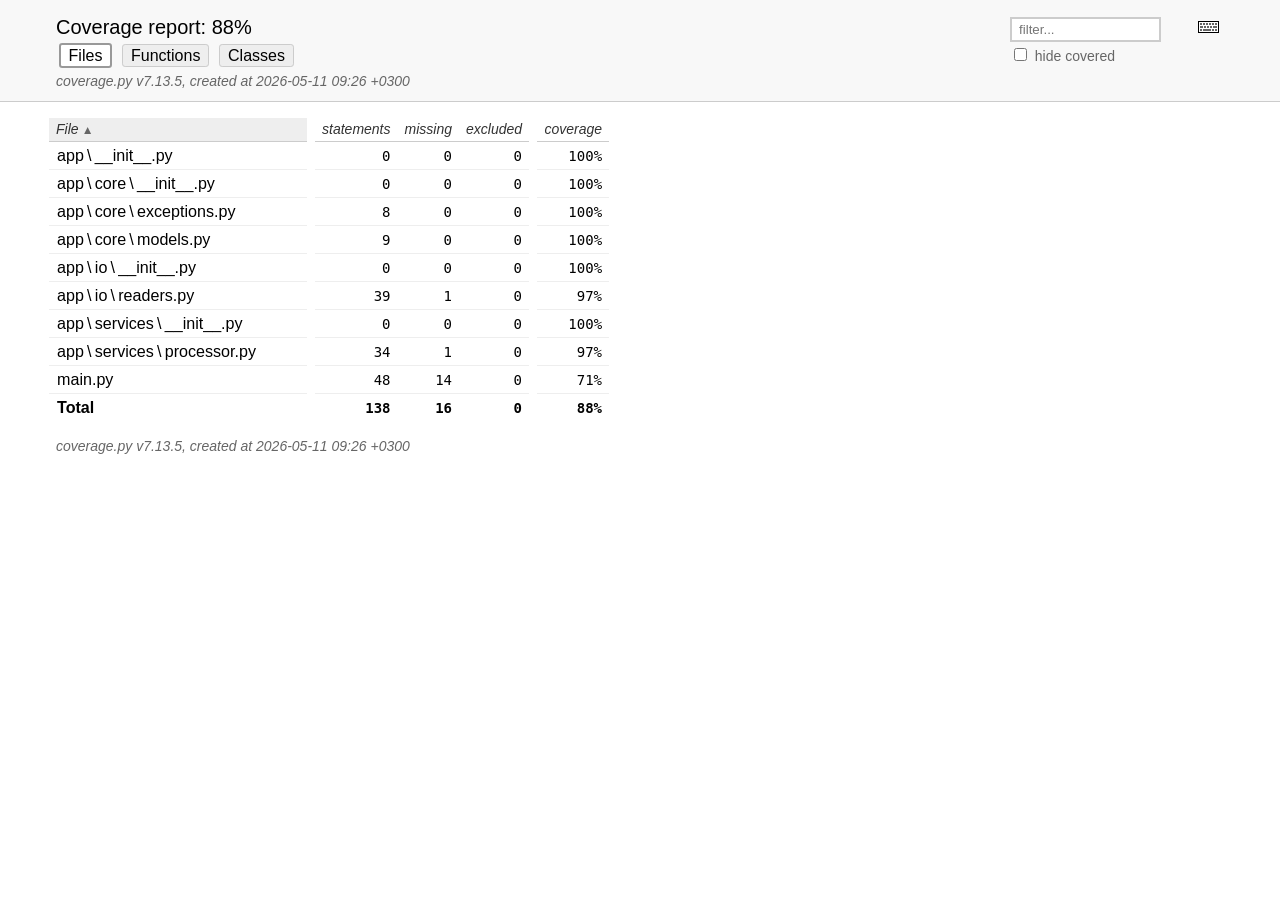
<file: htmlcov/index.html>
<!DOCTYPE html>
<html lang="en">
<head>
    <meta http-equiv="Content-Type" content="text/html; charset=utf-8">
    <title>Coverage report</title>
    <link rel="icon" sizes="32x32" href="favicon_32_cb_c827f16f.png">
    <link rel="stylesheet" href="style_cb_5c747636.css" type="text/css">
    <script src="coverage_html_cb_188fc9a4.js" defer></script>
</head>
<body class="indexfile">
<header>
    <div class="content">
        <h1>Coverage report:
            <span class="pc_cov">88%</span>
        </h1>
        <aside id="help_panel_wrapper">
            <input id="help_panel_state" type="checkbox">
            <label for="help_panel_state">
                <img id="keyboard_icon" src="keybd_closed_cb_900cfef5.png" alt="Show/hide keyboard shortcuts">
            </label>
            <div id="help_panel">
                <p class="legend">Shortcuts on this page</p>
                <div class="keyhelp">
                    <p>
                        <kbd>f</kbd>
                        <kbd>s</kbd>
                        <kbd>m</kbd>
                        <kbd>x</kbd>
                        <kbd>c</kbd>
                        &nbsp; change column sorting
                    </p>
                    <p>
                        <kbd>[</kbd>
                        <kbd>]</kbd>
                        &nbsp; prev/next file
                    </p>
                    <p>
                        <kbd>?</kbd> &nbsp; show/hide this help
                    </p>
                </div>
            </div>
        </aside>
        <form id="filter_container">
            <input id="filter" type="text" value="" placeholder="filter...">
            <div>
                <input id="hide100" type="checkbox" >
                <label for="hide100">hide covered</label>
            </div>
        </form>
        <h2>
                <a class="button current">Files</a>
                <a class="button" href="function_index.html">Functions</a>
                <a class="button" href="class_index.html">Classes</a>
        </h2>
        <p class="text">
            <a class="nav" href="https://coverage.readthedocs.io/en/7.13.5">coverage.py v7.13.5</a>,
            created at 2026-05-11 09:26 +0300
        </p>
    </div>
</header>
<main id="index">
    <table class="index" data-sortable>
        <thead>
            <tr class="tablehead" title="Click to sort">
                <th id="file" class="name" aria-sort="none" data-shortcut="f">File<span class="arrows"></span></th>
                <th class="spacer">&nbsp;</th>
                <th id="statements" aria-sort="none" data-default-sort-order="descending" data-shortcut="s">statements<span class="arrows"></span></th>
                <th id="missing" aria-sort="none" data-default-sort-order="descending" data-shortcut="m">missing<span class="arrows"></span></th>
                <th id="excluded" aria-sort="none" data-default-sort-order="descending" data-shortcut="x">excluded<span class="arrows"></span></th>
                <th class="spacer">&nbsp;</th>
                <th id="coverage" aria-sort="none" data-shortcut="c">coverage<span class="arrows"></span></th>
            </tr>
        </thead>
        <tbody>
            <tr class="region">
                <td class="name"><a href="z_5f5a17c013354698___init___py.html">app&#8201;\&#8201;__init__.py</a></td>
                <td class="spacer">&nbsp;</td>
                <td>0</td>
                <td>0</td>
                <td>0</td>
                <td class="spacer">&nbsp;</td>
                <td data-ratio="0 0">100%</td>
            </tr>
            <tr class="region">
                <td class="name"><a href="z_adebc8a9b0574ea2___init___py.html">app&#8201;\&#8201;core&#8201;\&#8201;__init__.py</a></td>
                <td class="spacer">&nbsp;</td>
                <td>0</td>
                <td>0</td>
                <td>0</td>
                <td class="spacer">&nbsp;</td>
                <td data-ratio="0 0">100%</td>
            </tr>
            <tr class="region">
                <td class="name"><a href="z_adebc8a9b0574ea2_exceptions_py.html">app&#8201;\&#8201;core&#8201;\&#8201;exceptions.py</a></td>
                <td class="spacer">&nbsp;</td>
                <td>8</td>
                <td>0</td>
                <td>0</td>
                <td class="spacer">&nbsp;</td>
                <td data-ratio="8 8">100%</td>
            </tr>
            <tr class="region">
                <td class="name"><a href="z_adebc8a9b0574ea2_models_py.html">app&#8201;\&#8201;core&#8201;\&#8201;models.py</a></td>
                <td class="spacer">&nbsp;</td>
                <td>9</td>
                <td>0</td>
                <td>0</td>
                <td class="spacer">&nbsp;</td>
                <td data-ratio="9 9">100%</td>
            </tr>
            <tr class="region">
                <td class="name"><a href="z_33b29d6e34a56991___init___py.html">app&#8201;\&#8201;io&#8201;\&#8201;__init__.py</a></td>
                <td class="spacer">&nbsp;</td>
                <td>0</td>
                <td>0</td>
                <td>0</td>
                <td class="spacer">&nbsp;</td>
                <td data-ratio="0 0">100%</td>
            </tr>
            <tr class="region">
                <td class="name"><a href="z_33b29d6e34a56991_readers_py.html">app&#8201;\&#8201;io&#8201;\&#8201;readers.py</a></td>
                <td class="spacer">&nbsp;</td>
                <td>39</td>
                <td>1</td>
                <td>0</td>
                <td class="spacer">&nbsp;</td>
                <td data-ratio="38 39">97%</td>
            </tr>
            <tr class="region">
                <td class="name"><a href="z_4c37ce8615b5aa70___init___py.html">app&#8201;\&#8201;services&#8201;\&#8201;__init__.py</a></td>
                <td class="spacer">&nbsp;</td>
                <td>0</td>
                <td>0</td>
                <td>0</td>
                <td class="spacer">&nbsp;</td>
                <td data-ratio="0 0">100%</td>
            </tr>
            <tr class="region">
                <td class="name"><a href="z_4c37ce8615b5aa70_processor_py.html">app&#8201;\&#8201;services&#8201;\&#8201;processor.py</a></td>
                <td class="spacer">&nbsp;</td>
                <td>34</td>
                <td>1</td>
                <td>0</td>
                <td class="spacer">&nbsp;</td>
                <td data-ratio="33 34">97%</td>
            </tr>
            <tr class="region">
                <td class="name"><a href="main_py.html">main.py</a></td>
                <td class="spacer">&nbsp;</td>
                <td>48</td>
                <td>14</td>
                <td>0</td>
                <td class="spacer">&nbsp;</td>
                <td data-ratio="34 48">71%</td>
            </tr>
        </tbody>
        <tfoot>
            <tr class="total">
                <td class="name">Total</td>
                <td class="spacer">&nbsp;</td>
                <td>138</td>
                <td>16</td>
                <td>0</td>
                <td class="spacer">&nbsp;</td>
                <td data-ratio="122 138">88%</td>
            </tr>
        </tfoot>
    </table>
    <p id="no_rows">
        No items found using the specified filter.
    </p>
</main>
<footer>
    <div class="content">
        <p>
            <a class="nav" href="https://coverage.readthedocs.io/en/7.13.5">coverage.py v7.13.5</a>,
            created at 2026-05-11 09:26 +0300
        </p>
    </div>
    <aside class="hidden">
        <a id="prevFileLink" class="nav" href="main_py.html"></a>
        <a id="nextFileLink" class="nav" href="z_5f5a17c013354698___init___py.html"></a>
        <button type="button" class="button_prev_file" data-shortcut="["></button>
        <button type="button" class="button_next_file" data-shortcut="]"></button>
        <button type="button" class="button_show_hide_help" data-shortcut="?"></button>
    </aside>
</footer>
</body>
</html>
</file>
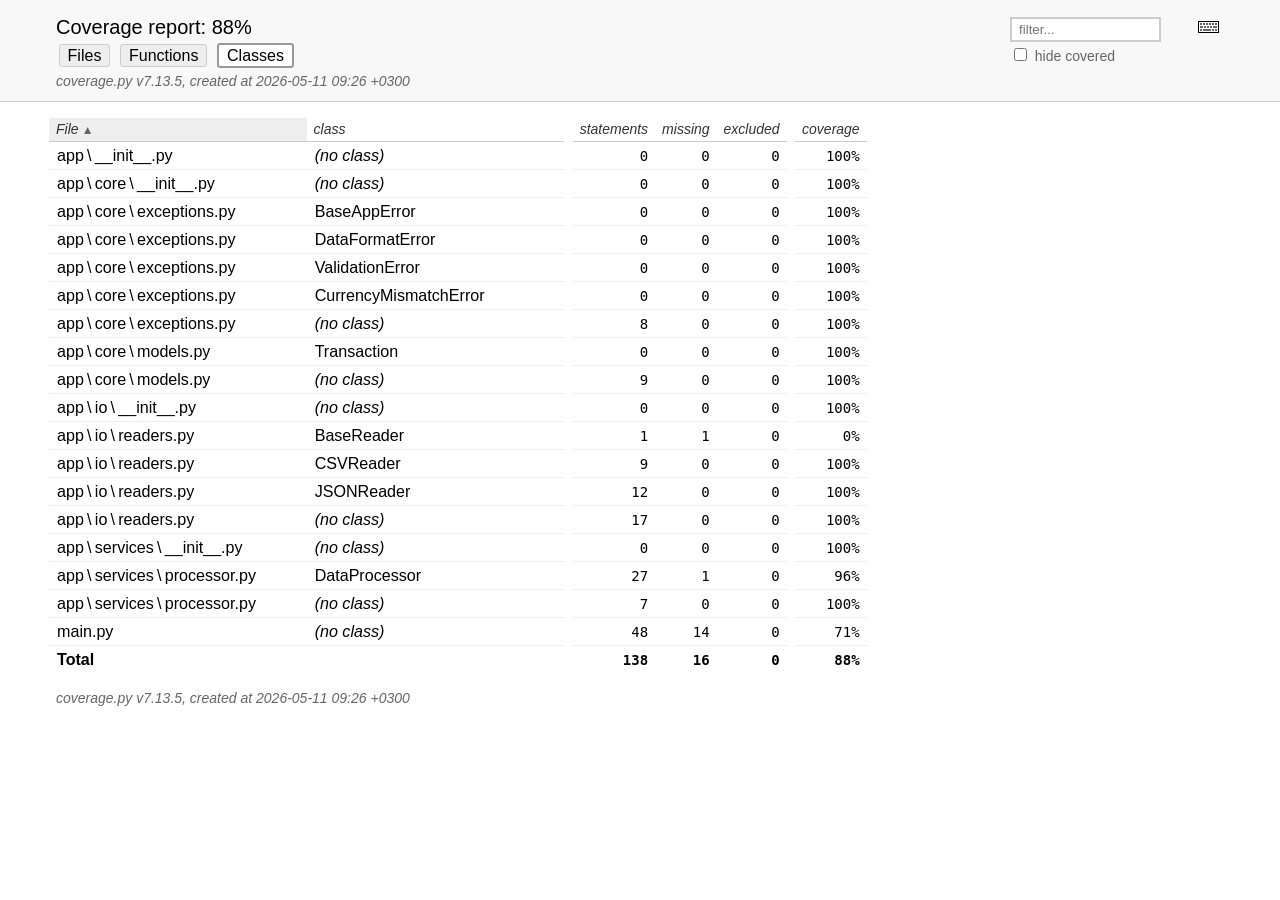
<file: htmlcov/class_index.html>
<!DOCTYPE html>
<html lang="en">
<head>
    <meta http-equiv="Content-Type" content="text/html; charset=utf-8">
    <title>Coverage report</title>
    <link rel="icon" sizes="32x32" href="favicon_32_cb_c827f16f.png">
    <link rel="stylesheet" href="style_cb_5c747636.css" type="text/css">
    <script src="coverage_html_cb_188fc9a4.js" defer></script>
</head>
<body class="indexfile">
<header>
    <div class="content">
        <h1>Coverage report:
            <span class="pc_cov">88%</span>
        </h1>
        <aside id="help_panel_wrapper">
            <input id="help_panel_state" type="checkbox">
            <label for="help_panel_state">
                <img id="keyboard_icon" src="keybd_closed_cb_900cfef5.png" alt="Show/hide keyboard shortcuts">
            </label>
            <div id="help_panel">
                <p class="legend">Shortcuts on this page</p>
                <div class="keyhelp">
                    <p>
                        <kbd>f</kbd>
                        <kbd>n</kbd>
                        <kbd>s</kbd>
                        <kbd>m</kbd>
                        <kbd>x</kbd>
                        <kbd>c</kbd>
                        &nbsp; change column sorting
                    </p>
                    <p>
                        <kbd>[</kbd>
                        <kbd>]</kbd>
                        &nbsp; prev/next file
                    </p>
                    <p>
                        <kbd>?</kbd> &nbsp; show/hide this help
                    </p>
                </div>
            </div>
        </aside>
        <form id="filter_container">
            <input id="filter" type="text" value="" placeholder="filter...">
            <div>
                <input id="hide100" type="checkbox" >
                <label for="hide100">hide covered</label>
            </div>
        </form>
        <h2>
                <a class="button" href="index.html">Files</a>
                <a class="button" href="function_index.html">Functions</a>
                <a class="button current">Classes</a>
        </h2>
        <p class="text">
            <a class="nav" href="https://coverage.readthedocs.io/en/7.13.5">coverage.py v7.13.5</a>,
            created at 2026-05-11 09:26 +0300
        </p>
    </div>
</header>
<main id="index">
    <table class="index" data-sortable>
        <thead>
            <tr class="tablehead" title="Click to sort">
                <th id="file" class="name" aria-sort="none" data-shortcut="f">File<span class="arrows"></span></th>
                <th id="region" class="name" aria-sort="none" data-default-sort-order="ascending" data-shortcut="n">class<span class="arrows"></span></th>
                <th class="spacer">&nbsp;</th>
                <th id="statements" aria-sort="none" data-default-sort-order="descending" data-shortcut="s">statements<span class="arrows"></span></th>
                <th id="missing" aria-sort="none" data-default-sort-order="descending" data-shortcut="m">missing<span class="arrows"></span></th>
                <th id="excluded" aria-sort="none" data-default-sort-order="descending" data-shortcut="x">excluded<span class="arrows"></span></th>
                <th class="spacer">&nbsp;</th>
                <th id="coverage" aria-sort="none" data-shortcut="c">coverage<span class="arrows"></span></th>
            </tr>
        </thead>
        <tbody>
            <tr class="region">
                <td class="name"><a href="z_5f5a17c013354698___init___py.html">app&#8201;\&#8201;__init__.py</a></td>
                <td class="name"><a href="z_5f5a17c013354698___init___py.html"><data value=''><span class='no-noun'>(no class)</span></data></a></td>
                <td class="spacer">&nbsp;</td>
                <td>0</td>
                <td>0</td>
                <td>0</td>
                <td class="spacer">&nbsp;</td>
                <td data-ratio="0 0">100%</td>
            </tr>
            <tr class="region">
                <td class="name"><a href="z_adebc8a9b0574ea2___init___py.html">app&#8201;\&#8201;core&#8201;\&#8201;__init__.py</a></td>
                <td class="name"><a href="z_adebc8a9b0574ea2___init___py.html"><data value=''><span class='no-noun'>(no class)</span></data></a></td>
                <td class="spacer">&nbsp;</td>
                <td>0</td>
                <td>0</td>
                <td>0</td>
                <td class="spacer">&nbsp;</td>
                <td data-ratio="0 0">100%</td>
            </tr>
            <tr class="region">
                <td class="name"><a href="z_adebc8a9b0574ea2_exceptions_py.html#t1">app&#8201;\&#8201;core&#8201;\&#8201;exceptions.py</a></td>
                <td class="name"><a href="z_adebc8a9b0574ea2_exceptions_py.html#t1"><data value='BaseAppError'>BaseAppError</data></a></td>
                <td class="spacer">&nbsp;</td>
                <td>0</td>
                <td>0</td>
                <td>0</td>
                <td class="spacer">&nbsp;</td>
                <td data-ratio="0 0">100%</td>
            </tr>
            <tr class="region">
                <td class="name"><a href="z_adebc8a9b0574ea2_exceptions_py.html#t6">app&#8201;\&#8201;core&#8201;\&#8201;exceptions.py</a></td>
                <td class="name"><a href="z_adebc8a9b0574ea2_exceptions_py.html#t6"><data value='DataFormatError'>DataFormatError</data></a></td>
                <td class="spacer">&nbsp;</td>
                <td>0</td>
                <td>0</td>
                <td>0</td>
                <td class="spacer">&nbsp;</td>
                <td data-ratio="0 0">100%</td>
            </tr>
            <tr class="region">
                <td class="name"><a href="z_adebc8a9b0574ea2_exceptions_py.html#t11">app&#8201;\&#8201;core&#8201;\&#8201;exceptions.py</a></td>
                <td class="name"><a href="z_adebc8a9b0574ea2_exceptions_py.html#t11"><data value='ValidationError'>ValidationError</data></a></td>
                <td class="spacer">&nbsp;</td>
                <td>0</td>
                <td>0</td>
                <td>0</td>
                <td class="spacer">&nbsp;</td>
                <td data-ratio="0 0">100%</td>
            </tr>
            <tr class="region">
                <td class="name"><a href="z_adebc8a9b0574ea2_exceptions_py.html#t16">app&#8201;\&#8201;core&#8201;\&#8201;exceptions.py</a></td>
                <td class="name"><a href="z_adebc8a9b0574ea2_exceptions_py.html#t16"><data value='CurrencyMismatchError'>CurrencyMismatchError</data></a></td>
                <td class="spacer">&nbsp;</td>
                <td>0</td>
                <td>0</td>
                <td>0</td>
                <td class="spacer">&nbsp;</td>
                <td data-ratio="0 0">100%</td>
            </tr>
            <tr class="region">
                <td class="name"><a href="z_adebc8a9b0574ea2_exceptions_py.html">app&#8201;\&#8201;core&#8201;\&#8201;exceptions.py</a></td>
                <td class="name"><a href="z_adebc8a9b0574ea2_exceptions_py.html"><data value=''><span class='no-noun'>(no class)</span></data></a></td>
                <td class="spacer">&nbsp;</td>
                <td>8</td>
                <td>0</td>
                <td>0</td>
                <td class="spacer">&nbsp;</td>
                <td data-ratio="8 8">100%</td>
            </tr>
            <tr class="region">
                <td class="name"><a href="z_adebc8a9b0574ea2_models_py.html#t6">app&#8201;\&#8201;core&#8201;\&#8201;models.py</a></td>
                <td class="name"><a href="z_adebc8a9b0574ea2_models_py.html#t6"><data value='Transaction'>Transaction</data></a></td>
                <td class="spacer">&nbsp;</td>
                <td>0</td>
                <td>0</td>
                <td>0</td>
                <td class="spacer">&nbsp;</td>
                <td data-ratio="0 0">100%</td>
            </tr>
            <tr class="region">
                <td class="name"><a href="z_adebc8a9b0574ea2_models_py.html">app&#8201;\&#8201;core&#8201;\&#8201;models.py</a></td>
                <td class="name"><a href="z_adebc8a9b0574ea2_models_py.html"><data value=''><span class='no-noun'>(no class)</span></data></a></td>
                <td class="spacer">&nbsp;</td>
                <td>9</td>
                <td>0</td>
                <td>0</td>
                <td class="spacer">&nbsp;</td>
                <td data-ratio="9 9">100%</td>
            </tr>
            <tr class="region">
                <td class="name"><a href="z_33b29d6e34a56991___init___py.html">app&#8201;\&#8201;io&#8201;\&#8201;__init__.py</a></td>
                <td class="name"><a href="z_33b29d6e34a56991___init___py.html"><data value=''><span class='no-noun'>(no class)</span></data></a></td>
                <td class="spacer">&nbsp;</td>
                <td>0</td>
                <td>0</td>
                <td>0</td>
                <td class="spacer">&nbsp;</td>
                <td data-ratio="0 0">100%</td>
            </tr>
            <tr class="region">
                <td class="name"><a href="z_33b29d6e34a56991_readers_py.html#t8">app&#8201;\&#8201;io&#8201;\&#8201;readers.py</a></td>
                <td class="name"><a href="z_33b29d6e34a56991_readers_py.html#t8"><data value='BaseReader'>BaseReader</data></a></td>
                <td class="spacer">&nbsp;</td>
                <td>1</td>
                <td>1</td>
                <td>0</td>
                <td class="spacer">&nbsp;</td>
                <td data-ratio="0 1">0%</td>
            </tr>
            <tr class="region">
                <td class="name"><a href="z_33b29d6e34a56991_readers_py.html#t13">app&#8201;\&#8201;io&#8201;\&#8201;readers.py</a></td>
                <td class="name"><a href="z_33b29d6e34a56991_readers_py.html#t13"><data value='CSVReader'>CSVReader</data></a></td>
                <td class="spacer">&nbsp;</td>
                <td>9</td>
                <td>0</td>
                <td>0</td>
                <td class="spacer">&nbsp;</td>
                <td data-ratio="9 9">100%</td>
            </tr>
            <tr class="region">
                <td class="name"><a href="z_33b29d6e34a56991_readers_py.html#t26">app&#8201;\&#8201;io&#8201;\&#8201;readers.py</a></td>
                <td class="name"><a href="z_33b29d6e34a56991_readers_py.html#t26"><data value='JSONReader'>JSONReader</data></a></td>
                <td class="spacer">&nbsp;</td>
                <td>12</td>
                <td>0</td>
                <td>0</td>
                <td class="spacer">&nbsp;</td>
                <td data-ratio="12 12">100%</td>
            </tr>
            <tr class="region">
                <td class="name"><a href="z_33b29d6e34a56991_readers_py.html">app&#8201;\&#8201;io&#8201;\&#8201;readers.py</a></td>
                <td class="name"><a href="z_33b29d6e34a56991_readers_py.html"><data value=''><span class='no-noun'>(no class)</span></data></a></td>
                <td class="spacer">&nbsp;</td>
                <td>17</td>
                <td>0</td>
                <td>0</td>
                <td class="spacer">&nbsp;</td>
                <td data-ratio="17 17">100%</td>
            </tr>
            <tr class="region">
                <td class="name"><a href="z_4c37ce8615b5aa70___init___py.html">app&#8201;\&#8201;services&#8201;\&#8201;__init__.py</a></td>
                <td class="name"><a href="z_4c37ce8615b5aa70___init___py.html"><data value=''><span class='no-noun'>(no class)</span></data></a></td>
                <td class="spacer">&nbsp;</td>
                <td>0</td>
                <td>0</td>
                <td>0</td>
                <td class="spacer">&nbsp;</td>
                <td data-ratio="0 0">100%</td>
            </tr>
            <tr class="region">
                <td class="name"><a href="z_4c37ce8615b5aa70_processor_py.html#t7">app&#8201;\&#8201;services&#8201;\&#8201;processor.py</a></td>
                <td class="name"><a href="z_4c37ce8615b5aa70_processor_py.html#t7"><data value='DataProcessor'>DataProcessor</data></a></td>
                <td class="spacer">&nbsp;</td>
                <td>27</td>
                <td>1</td>
                <td>0</td>
                <td class="spacer">&nbsp;</td>
                <td data-ratio="26 27">96%</td>
            </tr>
            <tr class="region">
                <td class="name"><a href="z_4c37ce8615b5aa70_processor_py.html">app&#8201;\&#8201;services&#8201;\&#8201;processor.py</a></td>
                <td class="name"><a href="z_4c37ce8615b5aa70_processor_py.html"><data value=''><span class='no-noun'>(no class)</span></data></a></td>
                <td class="spacer">&nbsp;</td>
                <td>7</td>
                <td>0</td>
                <td>0</td>
                <td class="spacer">&nbsp;</td>
                <td data-ratio="7 7">100%</td>
            </tr>
            <tr class="region">
                <td class="name"><a href="main_py.html">main.py</a></td>
                <td class="name"><a href="main_py.html"><data value=''><span class='no-noun'>(no class)</span></data></a></td>
                <td class="spacer">&nbsp;</td>
                <td>48</td>
                <td>14</td>
                <td>0</td>
                <td class="spacer">&nbsp;</td>
                <td data-ratio="34 48">71%</td>
            </tr>
        </tbody>
        <tfoot>
            <tr class="total">
                <td class="name">Total</td>
                <td class="name">&nbsp;</td>
                <td class="spacer">&nbsp;</td>
                <td>138</td>
                <td>16</td>
                <td>0</td>
                <td class="spacer">&nbsp;</td>
                <td data-ratio="122 138">88%</td>
            </tr>
        </tfoot>
    </table>
    <p id="no_rows">
        No items found using the specified filter.
    </p>
</main>
<footer>
    <div class="content">
        <p>
            <a class="nav" href="https://coverage.readthedocs.io/en/7.13.5">coverage.py v7.13.5</a>,
            created at 2026-05-11 09:26 +0300
        </p>
    </div>
    <aside class="hidden">
        <a id="prevFileLink" class="nav" href=""></a>
        <a id="nextFileLink" class="nav" href=""></a>
        <button type="button" class="button_prev_file" data-shortcut="["></button>
        <button type="button" class="button_next_file" data-shortcut="]"></button>
        <button type="button" class="button_show_hide_help" data-shortcut="?"></button>
    </aside>
</footer>
</body>
</html>
</file>
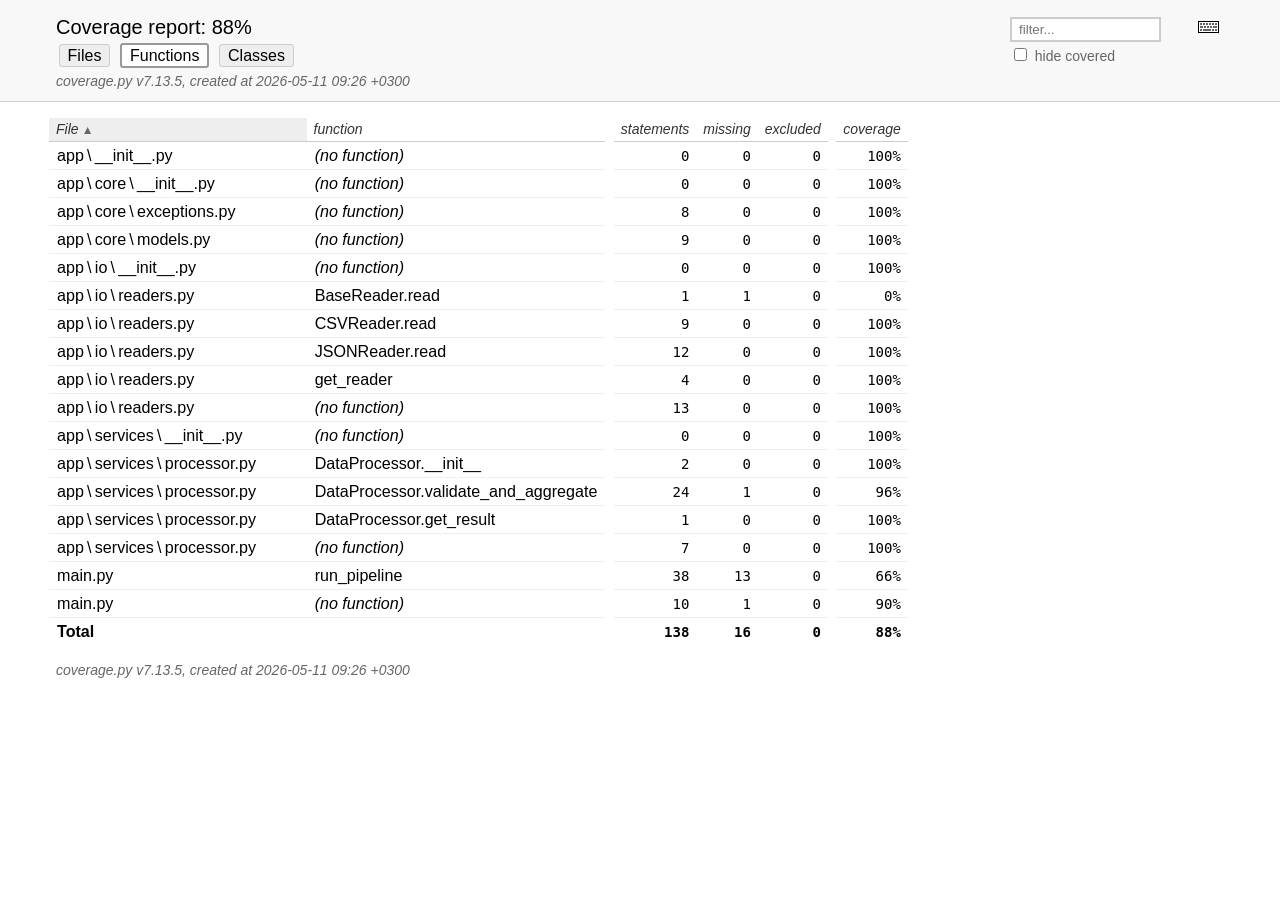
<file: htmlcov/function_index.html>
<!DOCTYPE html>
<html lang="en">
<head>
    <meta http-equiv="Content-Type" content="text/html; charset=utf-8">
    <title>Coverage report</title>
    <link rel="icon" sizes="32x32" href="favicon_32_cb_c827f16f.png">
    <link rel="stylesheet" href="style_cb_5c747636.css" type="text/css">
    <script src="coverage_html_cb_188fc9a4.js" defer></script>
</head>
<body class="indexfile">
<header>
    <div class="content">
        <h1>Coverage report:
            <span class="pc_cov">88%</span>
        </h1>
        <aside id="help_panel_wrapper">
            <input id="help_panel_state" type="checkbox">
            <label for="help_panel_state">
                <img id="keyboard_icon" src="keybd_closed_cb_900cfef5.png" alt="Show/hide keyboard shortcuts">
            </label>
            <div id="help_panel">
                <p class="legend">Shortcuts on this page</p>
                <div class="keyhelp">
                    <p>
                        <kbd>f</kbd>
                        <kbd>n</kbd>
                        <kbd>s</kbd>
                        <kbd>m</kbd>
                        <kbd>x</kbd>
                        <kbd>c</kbd>
                        &nbsp; change column sorting
                    </p>
                    <p>
                        <kbd>[</kbd>
                        <kbd>]</kbd>
                        &nbsp; prev/next file
                    </p>
                    <p>
                        <kbd>?</kbd> &nbsp; show/hide this help
                    </p>
                </div>
            </div>
        </aside>
        <form id="filter_container">
            <input id="filter" type="text" value="" placeholder="filter...">
            <div>
                <input id="hide100" type="checkbox" >
                <label for="hide100">hide covered</label>
            </div>
        </form>
        <h2>
                <a class="button" href="index.html">Files</a>
                <a class="button current">Functions</a>
                <a class="button" href="class_index.html">Classes</a>
        </h2>
        <p class="text">
            <a class="nav" href="https://coverage.readthedocs.io/en/7.13.5">coverage.py v7.13.5</a>,
            created at 2026-05-11 09:26 +0300
        </p>
    </div>
</header>
<main id="index">
    <table class="index" data-sortable>
        <thead>
            <tr class="tablehead" title="Click to sort">
                <th id="file" class="name" aria-sort="none" data-shortcut="f">File<span class="arrows"></span></th>
                <th id="region" class="name" aria-sort="none" data-default-sort-order="ascending" data-shortcut="n">function<span class="arrows"></span></th>
                <th class="spacer">&nbsp;</th>
                <th id="statements" aria-sort="none" data-default-sort-order="descending" data-shortcut="s">statements<span class="arrows"></span></th>
                <th id="missing" aria-sort="none" data-default-sort-order="descending" data-shortcut="m">missing<span class="arrows"></span></th>
                <th id="excluded" aria-sort="none" data-default-sort-order="descending" data-shortcut="x">excluded<span class="arrows"></span></th>
                <th class="spacer">&nbsp;</th>
                <th id="coverage" aria-sort="none" data-shortcut="c">coverage<span class="arrows"></span></th>
            </tr>
        </thead>
        <tbody>
            <tr class="region">
                <td class="name"><a href="z_5f5a17c013354698___init___py.html">app&#8201;\&#8201;__init__.py</a></td>
                <td class="name"><a href="z_5f5a17c013354698___init___py.html"><data value=''><span class='no-noun'>(no function)</span></data></a></td>
                <td class="spacer">&nbsp;</td>
                <td>0</td>
                <td>0</td>
                <td>0</td>
                <td class="spacer">&nbsp;</td>
                <td data-ratio="0 0">100%</td>
            </tr>
            <tr class="region">
                <td class="name"><a href="z_adebc8a9b0574ea2___init___py.html">app&#8201;\&#8201;core&#8201;\&#8201;__init__.py</a></td>
                <td class="name"><a href="z_adebc8a9b0574ea2___init___py.html"><data value=''><span class='no-noun'>(no function)</span></data></a></td>
                <td class="spacer">&nbsp;</td>
                <td>0</td>
                <td>0</td>
                <td>0</td>
                <td class="spacer">&nbsp;</td>
                <td data-ratio="0 0">100%</td>
            </tr>
            <tr class="region">
                <td class="name"><a href="z_adebc8a9b0574ea2_exceptions_py.html">app&#8201;\&#8201;core&#8201;\&#8201;exceptions.py</a></td>
                <td class="name"><a href="z_adebc8a9b0574ea2_exceptions_py.html"><data value=''><span class='no-noun'>(no function)</span></data></a></td>
                <td class="spacer">&nbsp;</td>
                <td>8</td>
                <td>0</td>
                <td>0</td>
                <td class="spacer">&nbsp;</td>
                <td data-ratio="8 8">100%</td>
            </tr>
            <tr class="region">
                <td class="name"><a href="z_adebc8a9b0574ea2_models_py.html">app&#8201;\&#8201;core&#8201;\&#8201;models.py</a></td>
                <td class="name"><a href="z_adebc8a9b0574ea2_models_py.html"><data value=''><span class='no-noun'>(no function)</span></data></a></td>
                <td class="spacer">&nbsp;</td>
                <td>9</td>
                <td>0</td>
                <td>0</td>
                <td class="spacer">&nbsp;</td>
                <td data-ratio="9 9">100%</td>
            </tr>
            <tr class="region">
                <td class="name"><a href="z_33b29d6e34a56991___init___py.html">app&#8201;\&#8201;io&#8201;\&#8201;__init__.py</a></td>
                <td class="name"><a href="z_33b29d6e34a56991___init___py.html"><data value=''><span class='no-noun'>(no function)</span></data></a></td>
                <td class="spacer">&nbsp;</td>
                <td>0</td>
                <td>0</td>
                <td>0</td>
                <td class="spacer">&nbsp;</td>
                <td data-ratio="0 0">100%</td>
            </tr>
            <tr class="region">
                <td class="name"><a href="z_33b29d6e34a56991_readers_py.html#t9">app&#8201;\&#8201;io&#8201;\&#8201;readers.py</a></td>
                <td class="name"><a href="z_33b29d6e34a56991_readers_py.html#t9"><data value='read'>BaseReader.read</data></a></td>
                <td class="spacer">&nbsp;</td>
                <td>1</td>
                <td>1</td>
                <td>0</td>
                <td class="spacer">&nbsp;</td>
                <td data-ratio="0 1">0%</td>
            </tr>
            <tr class="region">
                <td class="name"><a href="z_33b29d6e34a56991_readers_py.html#t14">app&#8201;\&#8201;io&#8201;\&#8201;readers.py</a></td>
                <td class="name"><a href="z_33b29d6e34a56991_readers_py.html#t14"><data value='read'>CSVReader.read</data></a></td>
                <td class="spacer">&nbsp;</td>
                <td>9</td>
                <td>0</td>
                <td>0</td>
                <td class="spacer">&nbsp;</td>
                <td data-ratio="9 9">100%</td>
            </tr>
            <tr class="region">
                <td class="name"><a href="z_33b29d6e34a56991_readers_py.html#t27">app&#8201;\&#8201;io&#8201;\&#8201;readers.py</a></td>
                <td class="name"><a href="z_33b29d6e34a56991_readers_py.html#t27"><data value='read'>JSONReader.read</data></a></td>
                <td class="spacer">&nbsp;</td>
                <td>12</td>
                <td>0</td>
                <td>0</td>
                <td class="spacer">&nbsp;</td>
                <td data-ratio="12 12">100%</td>
            </tr>
            <tr class="region">
                <td class="name"><a href="z_33b29d6e34a56991_readers_py.html#t49">app&#8201;\&#8201;io&#8201;\&#8201;readers.py</a></td>
                <td class="name"><a href="z_33b29d6e34a56991_readers_py.html#t49"><data value='get_reader'>get_reader</data></a></td>
                <td class="spacer">&nbsp;</td>
                <td>4</td>
                <td>0</td>
                <td>0</td>
                <td class="spacer">&nbsp;</td>
                <td data-ratio="4 4">100%</td>
            </tr>
            <tr class="region">
                <td class="name"><a href="z_33b29d6e34a56991_readers_py.html">app&#8201;\&#8201;io&#8201;\&#8201;readers.py</a></td>
                <td class="name"><a href="z_33b29d6e34a56991_readers_py.html"><data value=''><span class='no-noun'>(no function)</span></data></a></td>
                <td class="spacer">&nbsp;</td>
                <td>13</td>
                <td>0</td>
                <td>0</td>
                <td class="spacer">&nbsp;</td>
                <td data-ratio="13 13">100%</td>
            </tr>
            <tr class="region">
                <td class="name"><a href="z_4c37ce8615b5aa70___init___py.html">app&#8201;\&#8201;services&#8201;\&#8201;__init__.py</a></td>
                <td class="name"><a href="z_4c37ce8615b5aa70___init___py.html"><data value=''><span class='no-noun'>(no function)</span></data></a></td>
                <td class="spacer">&nbsp;</td>
                <td>0</td>
                <td>0</td>
                <td>0</td>
                <td class="spacer">&nbsp;</td>
                <td data-ratio="0 0">100%</td>
            </tr>
            <tr class="region">
                <td class="name"><a href="z_4c37ce8615b5aa70_processor_py.html#t10">app&#8201;\&#8201;services&#8201;\&#8201;processor.py</a></td>
                <td class="name"><a href="z_4c37ce8615b5aa70_processor_py.html#t10"><data value='init__'>DataProcessor.__init__</data></a></td>
                <td class="spacer">&nbsp;</td>
                <td>2</td>
                <td>0</td>
                <td>0</td>
                <td class="spacer">&nbsp;</td>
                <td data-ratio="2 2">100%</td>
            </tr>
            <tr class="region">
                <td class="name"><a href="z_4c37ce8615b5aa70_processor_py.html#t14">app&#8201;\&#8201;services&#8201;\&#8201;processor.py</a></td>
                <td class="name"><a href="z_4c37ce8615b5aa70_processor_py.html#t14"><data value='validate_and_aggregate'>DataProcessor.validate_and_aggregate</data></a></td>
                <td class="spacer">&nbsp;</td>
                <td>24</td>
                <td>1</td>
                <td>0</td>
                <td class="spacer">&nbsp;</td>
                <td data-ratio="23 24">96%</td>
            </tr>
            <tr class="region">
                <td class="name"><a href="z_4c37ce8615b5aa70_processor_py.html#t53">app&#8201;\&#8201;services&#8201;\&#8201;processor.py</a></td>
                <td class="name"><a href="z_4c37ce8615b5aa70_processor_py.html#t53"><data value='get_result'>DataProcessor.get_result</data></a></td>
                <td class="spacer">&nbsp;</td>
                <td>1</td>
                <td>0</td>
                <td>0</td>
                <td class="spacer">&nbsp;</td>
                <td data-ratio="1 1">100%</td>
            </tr>
            <tr class="region">
                <td class="name"><a href="z_4c37ce8615b5aa70_processor_py.html">app&#8201;\&#8201;services&#8201;\&#8201;processor.py</a></td>
                <td class="name"><a href="z_4c37ce8615b5aa70_processor_py.html"><data value=''><span class='no-noun'>(no function)</span></data></a></td>
                <td class="spacer">&nbsp;</td>
                <td>7</td>
                <td>0</td>
                <td>0</td>
                <td class="spacer">&nbsp;</td>
                <td data-ratio="7 7">100%</td>
            </tr>
            <tr class="region">
                <td class="name"><a href="main_py.html#t19">main.py</a></td>
                <td class="name"><a href="main_py.html#t19"><data value='run_pipeline'>run_pipeline</data></a></td>
                <td class="spacer">&nbsp;</td>
                <td>38</td>
                <td>13</td>
                <td>0</td>
                <td class="spacer">&nbsp;</td>
                <td data-ratio="25 38">66%</td>
            </tr>
            <tr class="region">
                <td class="name"><a href="main_py.html">main.py</a></td>
                <td class="name"><a href="main_py.html"><data value=''><span class='no-noun'>(no function)</span></data></a></td>
                <td class="spacer">&nbsp;</td>
                <td>10</td>
                <td>1</td>
                <td>0</td>
                <td class="spacer">&nbsp;</td>
                <td data-ratio="9 10">90%</td>
            </tr>
        </tbody>
        <tfoot>
            <tr class="total">
                <td class="name">Total</td>
                <td class="name">&nbsp;</td>
                <td class="spacer">&nbsp;</td>
                <td>138</td>
                <td>16</td>
                <td>0</td>
                <td class="spacer">&nbsp;</td>
                <td data-ratio="122 138">88%</td>
            </tr>
        </tfoot>
    </table>
    <p id="no_rows">
        No items found using the specified filter.
    </p>
</main>
<footer>
    <div class="content">
        <p>
            <a class="nav" href="https://coverage.readthedocs.io/en/7.13.5">coverage.py v7.13.5</a>,
            created at 2026-05-11 09:26 +0300
        </p>
    </div>
    <aside class="hidden">
        <a id="prevFileLink" class="nav" href=""></a>
        <a id="nextFileLink" class="nav" href=""></a>
        <button type="button" class="button_prev_file" data-shortcut="["></button>
        <button type="button" class="button_next_file" data-shortcut="]"></button>
        <button type="button" class="button_show_hide_help" data-shortcut="?"></button>
    </aside>
</footer>
</body>
</html>
</file>
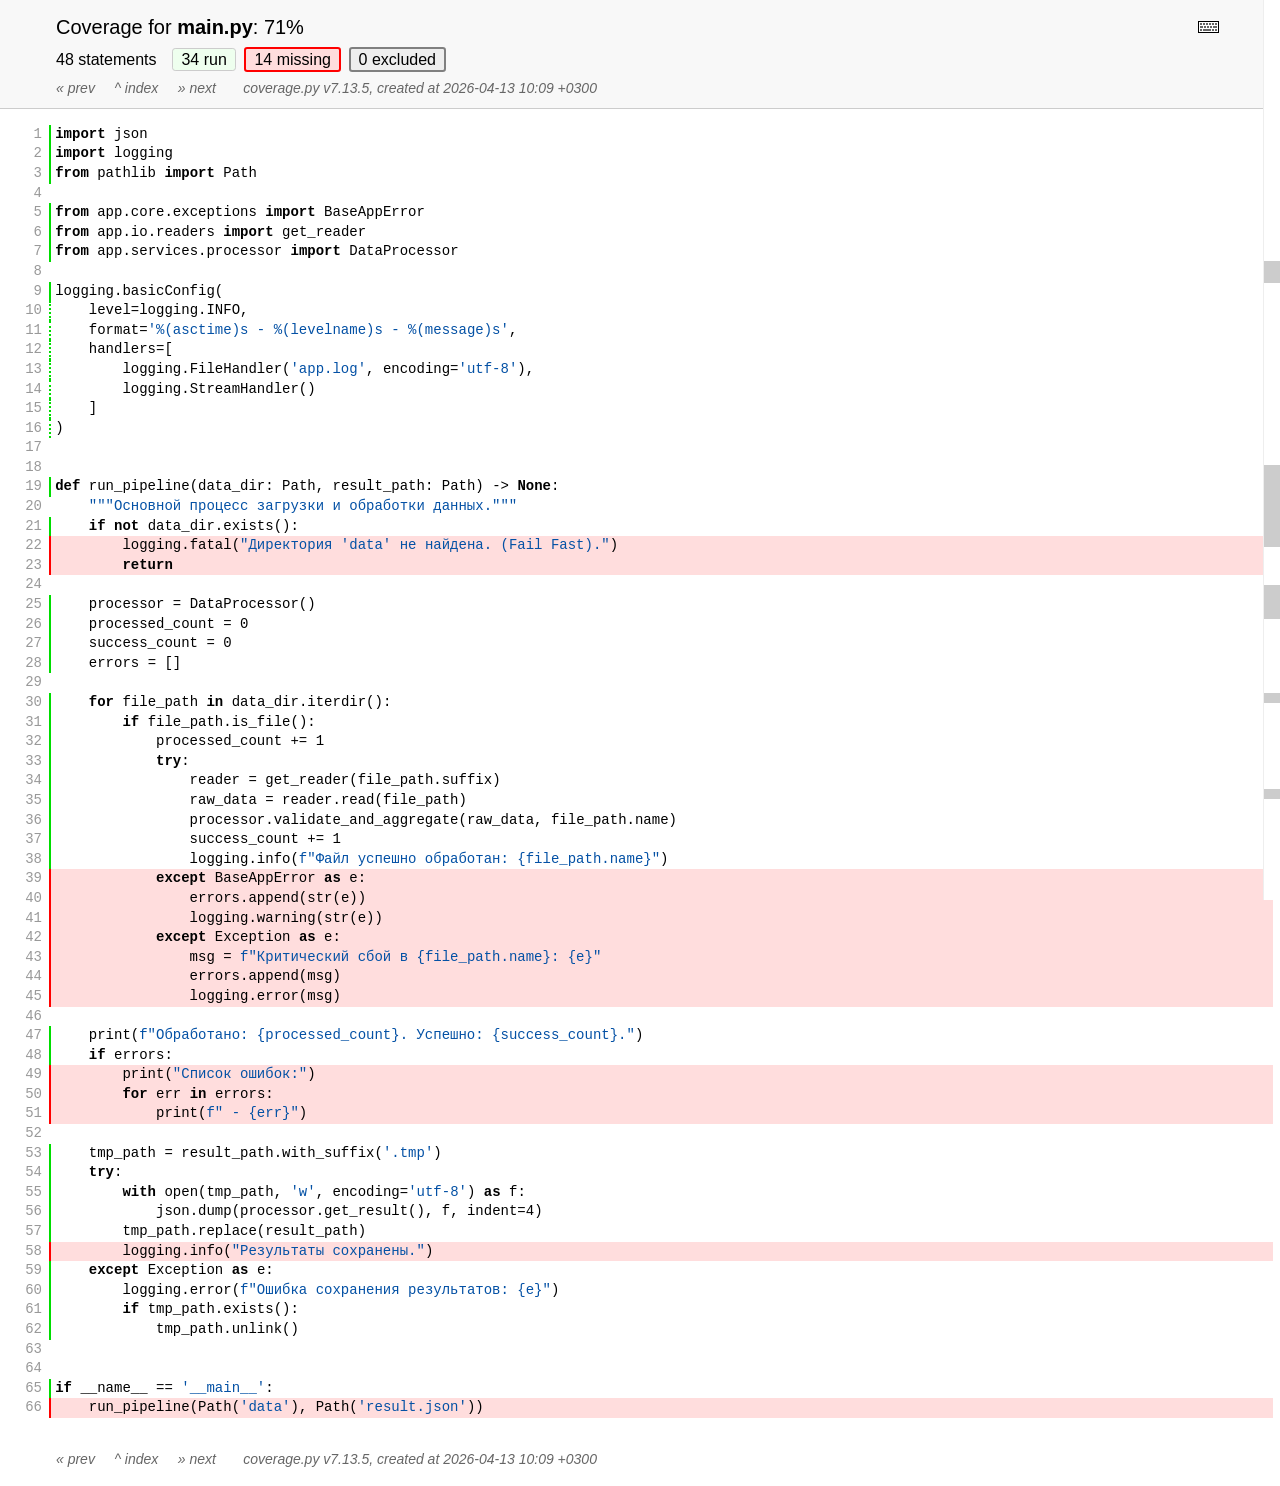
<file: htmlcov/main_py.html>
<!DOCTYPE html>
<html lang="en">
<head>
    <meta http-equiv="Content-Type" content="text/html; charset=utf-8">
    <title>Coverage for main.py: 71%</title>
    <link rel="icon" sizes="32x32" href="favicon_32_cb_c827f16f.png">
    <link rel="stylesheet" href="style_cb_5c747636.css" type="text/css">
    <script src="coverage_html_cb_188fc9a4.js" defer></script>
</head>
<body class="pyfile">
<header>
    <div class="content">
        <h1>
            <span class="text">Coverage for </span><b>main.py</b>:
            <span class="pc_cov">71%</span>
        </h1>
        <aside id="help_panel_wrapper">
            <input id="help_panel_state" type="checkbox">
            <label for="help_panel_state">
                <img id="keyboard_icon" src="keybd_closed_cb_900cfef5.png" alt="Show/hide keyboard shortcuts">
            </label>
            <div id="help_panel">
                <p class="legend">Shortcuts on this page</p>
                <div class="keyhelp">
                    <p>
                        <kbd>r</kbd>
                        <kbd>m</kbd>
                        <kbd>x</kbd>
                        &nbsp; toggle line displays
                    </p>
                    <p>
                        <kbd>j</kbd>
                        <kbd>k</kbd>
                        &nbsp; next/prev highlighted chunk
                    </p>
                    <p>
                        <kbd>0</kbd> &nbsp; (zero) top of page
                    </p>
                    <p>
                        <kbd>1</kbd> &nbsp; (one) first highlighted chunk
                    </p>
                    <p>
                        <kbd>[</kbd>
                        <kbd>]</kbd>
                        &nbsp; prev/next file
                    </p>
                    <p>
                        <kbd>u</kbd> &nbsp; up to the index
                    </p>
                    <p>
                        <kbd>?</kbd> &nbsp; show/hide this help
                    </p>
                </div>
            </div>
        </aside>
        <h2>
            <span class="text">48 statements &nbsp;</span>
            <button type="button" class="run button_toggle_run" value="run" data-shortcut="r" title="Toggle lines run">34<span class="text"> run</span></button>
            <button type="button" class="mis show_mis button_toggle_mis" value="mis" data-shortcut="m" title="Toggle lines missing">14<span class="text"> missing</span></button>
            <button type="button" class="exc show_exc button_toggle_exc" value="exc" data-shortcut="x" title="Toggle lines excluded">0<span class="text"> excluded</span></button>
        </h2>
        <p class="text">
            <a id="prevFileLink" class="nav" href="z_4c37ce8615b5aa70_processor_py.html">&#xab; prev</a> &nbsp; &nbsp;
            <a id="indexLink" class="nav" href="index.html">&Hat; index</a> &nbsp; &nbsp;
            <a id="nextFileLink" class="nav" href="index.html">&#xbb; next</a>
            &nbsp; &nbsp; &nbsp;
            <a class="nav" href="https://coverage.readthedocs.io/en/7.13.5">coverage.py v7.13.5</a>,
            created at 2026-04-13 10:09 +0300
        </p>
        <aside class="hidden">
            <button type="button" class="button_next_chunk" data-shortcut="j"></button>
            <button type="button" class="button_prev_chunk" data-shortcut="k"></button>
            <button type="button" class="button_top_of_page" data-shortcut="0"></button>
            <button type="button" class="button_first_chunk" data-shortcut="1"></button>
            <button type="button" class="button_prev_file" data-shortcut="["></button>
            <button type="button" class="button_next_file" data-shortcut="]"></button>
            <button type="button" class="button_to_index" data-shortcut="u"></button>
            <button type="button" class="button_show_hide_help" data-shortcut="?"></button>
        </aside>
    </div>
</header>
<main id="source">
    <p class="run"><span class="n"><a id="t1" href="#t1">1</a></span><span class="t"><span class="key">import</span> <span class="nam">json</span>&nbsp;</span><span class="r"></span></p>
    <p class="run"><span class="n"><a id="t2" href="#t2">2</a></span><span class="t"><span class="key">import</span> <span class="nam">logging</span>&nbsp;</span><span class="r"></span></p>
    <p class="run"><span class="n"><a id="t3" href="#t3">3</a></span><span class="t"><span class="key">from</span> <span class="nam">pathlib</span> <span class="key">import</span> <span class="nam">Path</span>&nbsp;</span><span class="r"></span></p>
    <p class="pln"><span class="n"><a id="t4" href="#t4">4</a></span><span class="t">&nbsp;</span><span class="r"></span></p>
    <p class="run"><span class="n"><a id="t5" href="#t5">5</a></span><span class="t"><span class="key">from</span> <span class="nam">app</span><span class="op">.</span><span class="nam">core</span><span class="op">.</span><span class="nam">exceptions</span> <span class="key">import</span> <span class="nam">BaseAppError</span>&nbsp;</span><span class="r"></span></p>
    <p class="run"><span class="n"><a id="t6" href="#t6">6</a></span><span class="t"><span class="key">from</span> <span class="nam">app</span><span class="op">.</span><span class="nam">io</span><span class="op">.</span><span class="nam">readers</span> <span class="key">import</span> <span class="nam">get_reader</span>&nbsp;</span><span class="r"></span></p>
    <p class="run"><span class="n"><a id="t7" href="#t7">7</a></span><span class="t"><span class="key">from</span> <span class="nam">app</span><span class="op">.</span><span class="nam">services</span><span class="op">.</span><span class="nam">processor</span> <span class="key">import</span> <span class="nam">DataProcessor</span>&nbsp;</span><span class="r"></span></p>
    <p class="pln"><span class="n"><a id="t8" href="#t8">8</a></span><span class="t">&nbsp;</span><span class="r"></span></p>
    <p class="run"><span class="n"><a id="t9" href="#t9">9</a></span><span class="t"><span class="nam">logging</span><span class="op">.</span><span class="nam">basicConfig</span><span class="op">(</span>&nbsp;</span><span class="r"></span></p>
    <p class="run run2"><span class="n"><a id="t10" href="#t10">10</a></span><span class="t">    <span class="nam">level</span><span class="op">=</span><span class="nam">logging</span><span class="op">.</span><span class="nam">INFO</span><span class="op">,</span>&nbsp;</span><span class="r"></span></p>
    <p class="run run2"><span class="n"><a id="t11" href="#t11">11</a></span><span class="t">    <span class="nam">format</span><span class="op">=</span><span class="str">'%(asctime)s - %(levelname)s - %(message)s'</span><span class="op">,</span>&nbsp;</span><span class="r"></span></p>
    <p class="run run2"><span class="n"><a id="t12" href="#t12">12</a></span><span class="t">    <span class="nam">handlers</span><span class="op">=</span><span class="op">[</span>&nbsp;</span><span class="r"></span></p>
    <p class="run run2"><span class="n"><a id="t13" href="#t13">13</a></span><span class="t">        <span class="nam">logging</span><span class="op">.</span><span class="nam">FileHandler</span><span class="op">(</span><span class="str">'app.log'</span><span class="op">,</span> <span class="nam">encoding</span><span class="op">=</span><span class="str">'utf-8'</span><span class="op">)</span><span class="op">,</span>&nbsp;</span><span class="r"></span></p>
    <p class="run run2"><span class="n"><a id="t14" href="#t14">14</a></span><span class="t">        <span class="nam">logging</span><span class="op">.</span><span class="nam">StreamHandler</span><span class="op">(</span><span class="op">)</span>&nbsp;</span><span class="r"></span></p>
    <p class="run run2"><span class="n"><a id="t15" href="#t15">15</a></span><span class="t">    <span class="op">]</span>&nbsp;</span><span class="r"></span></p>
    <p class="run run2"><span class="n"><a id="t16" href="#t16">16</a></span><span class="t"><span class="op">)</span>&nbsp;</span><span class="r"></span></p>
    <p class="pln"><span class="n"><a id="t17" href="#t17">17</a></span><span class="t">&nbsp;</span><span class="r"></span></p>
    <p class="pln"><span class="n"><a id="t18" href="#t18">18</a></span><span class="t">&nbsp;</span><span class="r"></span></p>
    <p class="run"><span class="n"><a id="t19" href="#t19">19</a></span><span class="t"><span class="key">def</span> <span class="nam">run_pipeline</span><span class="op">(</span><span class="nam">data_dir</span><span class="op">:</span> <span class="nam">Path</span><span class="op">,</span> <span class="nam">result_path</span><span class="op">:</span> <span class="nam">Path</span><span class="op">)</span> <span class="op">-></span> <span class="key">None</span><span class="op">:</span>&nbsp;</span><span class="r"></span></p>
    <p class="pln"><span class="n"><a id="t20" href="#t20">20</a></span><span class="t">    <span class="str">"""&#1054;&#1089;&#1085;&#1086;&#1074;&#1085;&#1086;&#1081; &#1087;&#1088;&#1086;&#1094;&#1077;&#1089;&#1089; &#1079;&#1072;&#1075;&#1088;&#1091;&#1079;&#1082;&#1080; &#1080; &#1086;&#1073;&#1088;&#1072;&#1073;&#1086;&#1090;&#1082;&#1080; &#1076;&#1072;&#1085;&#1085;&#1099;&#1093;."""</span>&nbsp;</span><span class="r"></span></p>
    <p class="run"><span class="n"><a id="t21" href="#t21">21</a></span><span class="t">    <span class="key">if</span> <span class="key">not</span> <span class="nam">data_dir</span><span class="op">.</span><span class="nam">exists</span><span class="op">(</span><span class="op">)</span><span class="op">:</span>&nbsp;</span><span class="r"></span></p>
    <p class="mis show_mis"><span class="n"><a id="t22" href="#t22">22</a></span><span class="t">        <span class="nam">logging</span><span class="op">.</span><span class="nam">fatal</span><span class="op">(</span><span class="str">"&#1044;&#1080;&#1088;&#1077;&#1082;&#1090;&#1086;&#1088;&#1080;&#1103; 'data' &#1085;&#1077; &#1085;&#1072;&#1081;&#1076;&#1077;&#1085;&#1072;. (Fail Fast)."</span><span class="op">)</span>&nbsp;</span><span class="r"></span></p>
    <p class="mis show_mis"><span class="n"><a id="t23" href="#t23">23</a></span><span class="t">        <span class="key">return</span>&nbsp;</span><span class="r"></span></p>
    <p class="pln"><span class="n"><a id="t24" href="#t24">24</a></span><span class="t">&nbsp;</span><span class="r"></span></p>
    <p class="run"><span class="n"><a id="t25" href="#t25">25</a></span><span class="t">    <span class="nam">processor</span> <span class="op">=</span> <span class="nam">DataProcessor</span><span class="op">(</span><span class="op">)</span>&nbsp;</span><span class="r"></span></p>
    <p class="run"><span class="n"><a id="t26" href="#t26">26</a></span><span class="t">    <span class="nam">processed_count</span> <span class="op">=</span> <span class="num">0</span>&nbsp;</span><span class="r"></span></p>
    <p class="run"><span class="n"><a id="t27" href="#t27">27</a></span><span class="t">    <span class="nam">success_count</span> <span class="op">=</span> <span class="num">0</span>&nbsp;</span><span class="r"></span></p>
    <p class="run"><span class="n"><a id="t28" href="#t28">28</a></span><span class="t">    <span class="nam">errors</span> <span class="op">=</span> <span class="op">[</span><span class="op">]</span>&nbsp;</span><span class="r"></span></p>
    <p class="pln"><span class="n"><a id="t29" href="#t29">29</a></span><span class="t">&nbsp;</span><span class="r"></span></p>
    <p class="run"><span class="n"><a id="t30" href="#t30">30</a></span><span class="t">    <span class="key">for</span> <span class="nam">file_path</span> <span class="key">in</span> <span class="nam">data_dir</span><span class="op">.</span><span class="nam">iterdir</span><span class="op">(</span><span class="op">)</span><span class="op">:</span>&nbsp;</span><span class="r"></span></p>
    <p class="run"><span class="n"><a id="t31" href="#t31">31</a></span><span class="t">        <span class="key">if</span> <span class="nam">file_path</span><span class="op">.</span><span class="nam">is_file</span><span class="op">(</span><span class="op">)</span><span class="op">:</span>&nbsp;</span><span class="r"></span></p>
    <p class="run"><span class="n"><a id="t32" href="#t32">32</a></span><span class="t">            <span class="nam">processed_count</span> <span class="op">+=</span> <span class="num">1</span>&nbsp;</span><span class="r"></span></p>
    <p class="run"><span class="n"><a id="t33" href="#t33">33</a></span><span class="t">            <span class="key">try</span><span class="op">:</span>&nbsp;</span><span class="r"></span></p>
    <p class="run"><span class="n"><a id="t34" href="#t34">34</a></span><span class="t">                <span class="nam">reader</span> <span class="op">=</span> <span class="nam">get_reader</span><span class="op">(</span><span class="nam">file_path</span><span class="op">.</span><span class="nam">suffix</span><span class="op">)</span>&nbsp;</span><span class="r"></span></p>
    <p class="run"><span class="n"><a id="t35" href="#t35">35</a></span><span class="t">                <span class="nam">raw_data</span> <span class="op">=</span> <span class="nam">reader</span><span class="op">.</span><span class="nam">read</span><span class="op">(</span><span class="nam">file_path</span><span class="op">)</span>&nbsp;</span><span class="r"></span></p>
    <p class="run"><span class="n"><a id="t36" href="#t36">36</a></span><span class="t">                <span class="nam">processor</span><span class="op">.</span><span class="nam">validate_and_aggregate</span><span class="op">(</span><span class="nam">raw_data</span><span class="op">,</span> <span class="nam">file_path</span><span class="op">.</span><span class="nam">name</span><span class="op">)</span>&nbsp;</span><span class="r"></span></p>
    <p class="run"><span class="n"><a id="t37" href="#t37">37</a></span><span class="t">                <span class="nam">success_count</span> <span class="op">+=</span> <span class="num">1</span>&nbsp;</span><span class="r"></span></p>
    <p class="run"><span class="n"><a id="t38" href="#t38">38</a></span><span class="t">                <span class="nam">logging</span><span class="op">.</span><span class="nam">info</span><span class="op">(</span><span class="str">f"&#1060;&#1072;&#1081;&#1083; &#1091;&#1089;&#1087;&#1077;&#1096;&#1085;&#1086; &#1086;&#1073;&#1088;&#1072;&#1073;&#1086;&#1090;&#1072;&#1085;: {file_path.name}"</span><span class="op">)</span>&nbsp;</span><span class="r"></span></p>
    <p class="mis show_mis"><span class="n"><a id="t39" href="#t39">39</a></span><span class="t">            <span class="key">except</span> <span class="nam">BaseAppError</span> <span class="key">as</span> <span class="nam">e</span><span class="op">:</span>&nbsp;</span><span class="r"></span></p>
    <p class="mis show_mis"><span class="n"><a id="t40" href="#t40">40</a></span><span class="t">                <span class="nam">errors</span><span class="op">.</span><span class="nam">append</span><span class="op">(</span><span class="nam">str</span><span class="op">(</span><span class="nam">e</span><span class="op">)</span><span class="op">)</span>&nbsp;</span><span class="r"></span></p>
    <p class="mis show_mis"><span class="n"><a id="t41" href="#t41">41</a></span><span class="t">                <span class="nam">logging</span><span class="op">.</span><span class="nam">warning</span><span class="op">(</span><span class="nam">str</span><span class="op">(</span><span class="nam">e</span><span class="op">)</span><span class="op">)</span>&nbsp;</span><span class="r"></span></p>
    <p class="mis show_mis"><span class="n"><a id="t42" href="#t42">42</a></span><span class="t">            <span class="key">except</span> <span class="nam">Exception</span> <span class="key">as</span> <span class="nam">e</span><span class="op">:</span>&nbsp;</span><span class="r"></span></p>
    <p class="mis show_mis"><span class="n"><a id="t43" href="#t43">43</a></span><span class="t">                <span class="nam">msg</span> <span class="op">=</span> <span class="str">f"&#1050;&#1088;&#1080;&#1090;&#1080;&#1095;&#1077;&#1089;&#1082;&#1080;&#1081; &#1089;&#1073;&#1086;&#1081; &#1074; {file_path.name}: {e}"</span>&nbsp;</span><span class="r"></span></p>
    <p class="mis show_mis"><span class="n"><a id="t44" href="#t44">44</a></span><span class="t">                <span class="nam">errors</span><span class="op">.</span><span class="nam">append</span><span class="op">(</span><span class="nam">msg</span><span class="op">)</span>&nbsp;</span><span class="r"></span></p>
    <p class="mis show_mis"><span class="n"><a id="t45" href="#t45">45</a></span><span class="t">                <span class="nam">logging</span><span class="op">.</span><span class="nam">error</span><span class="op">(</span><span class="nam">msg</span><span class="op">)</span>&nbsp;</span><span class="r"></span></p>
    <p class="pln"><span class="n"><a id="t46" href="#t46">46</a></span><span class="t">&nbsp;</span><span class="r"></span></p>
    <p class="run"><span class="n"><a id="t47" href="#t47">47</a></span><span class="t">    <span class="nam">print</span><span class="op">(</span><span class="str">f"&#1054;&#1073;&#1088;&#1072;&#1073;&#1086;&#1090;&#1072;&#1085;&#1086;: {processed_count}. &#1059;&#1089;&#1087;&#1077;&#1096;&#1085;&#1086;: {success_count}."</span><span class="op">)</span>&nbsp;</span><span class="r"></span></p>
    <p class="run"><span class="n"><a id="t48" href="#t48">48</a></span><span class="t">    <span class="key">if</span> <span class="nam">errors</span><span class="op">:</span>&nbsp;</span><span class="r"></span></p>
    <p class="mis show_mis"><span class="n"><a id="t49" href="#t49">49</a></span><span class="t">        <span class="nam">print</span><span class="op">(</span><span class="str">"&#1057;&#1087;&#1080;&#1089;&#1086;&#1082; &#1086;&#1096;&#1080;&#1073;&#1086;&#1082;:"</span><span class="op">)</span>&nbsp;</span><span class="r"></span></p>
    <p class="mis show_mis"><span class="n"><a id="t50" href="#t50">50</a></span><span class="t">        <span class="key">for</span> <span class="nam">err</span> <span class="key">in</span> <span class="nam">errors</span><span class="op">:</span>&nbsp;</span><span class="r"></span></p>
    <p class="mis show_mis"><span class="n"><a id="t51" href="#t51">51</a></span><span class="t">            <span class="nam">print</span><span class="op">(</span><span class="str">f" - {err}"</span><span class="op">)</span>&nbsp;</span><span class="r"></span></p>
    <p class="pln"><span class="n"><a id="t52" href="#t52">52</a></span><span class="t">&nbsp;</span><span class="r"></span></p>
    <p class="run"><span class="n"><a id="t53" href="#t53">53</a></span><span class="t">    <span class="nam">tmp_path</span> <span class="op">=</span> <span class="nam">result_path</span><span class="op">.</span><span class="nam">with_suffix</span><span class="op">(</span><span class="str">'.tmp'</span><span class="op">)</span>&nbsp;</span><span class="r"></span></p>
    <p class="run"><span class="n"><a id="t54" href="#t54">54</a></span><span class="t">    <span class="key">try</span><span class="op">:</span>&nbsp;</span><span class="r"></span></p>
    <p class="run"><span class="n"><a id="t55" href="#t55">55</a></span><span class="t">        <span class="key">with</span> <span class="nam">open</span><span class="op">(</span><span class="nam">tmp_path</span><span class="op">,</span> <span class="str">'w'</span><span class="op">,</span> <span class="nam">encoding</span><span class="op">=</span><span class="str">'utf-8'</span><span class="op">)</span> <span class="key">as</span> <span class="nam">f</span><span class="op">:</span>&nbsp;</span><span class="r"></span></p>
    <p class="run"><span class="n"><a id="t56" href="#t56">56</a></span><span class="t">            <span class="nam">json</span><span class="op">.</span><span class="nam">dump</span><span class="op">(</span><span class="nam">processor</span><span class="op">.</span><span class="nam">get_result</span><span class="op">(</span><span class="op">)</span><span class="op">,</span> <span class="nam">f</span><span class="op">,</span> <span class="nam">indent</span><span class="op">=</span><span class="num">4</span><span class="op">)</span>&nbsp;</span><span class="r"></span></p>
    <p class="run"><span class="n"><a id="t57" href="#t57">57</a></span><span class="t">        <span class="nam">tmp_path</span><span class="op">.</span><span class="nam">replace</span><span class="op">(</span><span class="nam">result_path</span><span class="op">)</span>&nbsp;</span><span class="r"></span></p>
    <p class="mis show_mis"><span class="n"><a id="t58" href="#t58">58</a></span><span class="t">        <span class="nam">logging</span><span class="op">.</span><span class="nam">info</span><span class="op">(</span><span class="str">"&#1056;&#1077;&#1079;&#1091;&#1083;&#1100;&#1090;&#1072;&#1090;&#1099; &#1089;&#1086;&#1093;&#1088;&#1072;&#1085;&#1077;&#1085;&#1099;."</span><span class="op">)</span>&nbsp;</span><span class="r"></span></p>
    <p class="run"><span class="n"><a id="t59" href="#t59">59</a></span><span class="t">    <span class="key">except</span> <span class="nam">Exception</span> <span class="key">as</span> <span class="nam">e</span><span class="op">:</span>&nbsp;</span><span class="r"></span></p>
    <p class="run"><span class="n"><a id="t60" href="#t60">60</a></span><span class="t">        <span class="nam">logging</span><span class="op">.</span><span class="nam">error</span><span class="op">(</span><span class="str">f"&#1054;&#1096;&#1080;&#1073;&#1082;&#1072; &#1089;&#1086;&#1093;&#1088;&#1072;&#1085;&#1077;&#1085;&#1080;&#1103; &#1088;&#1077;&#1079;&#1091;&#1083;&#1100;&#1090;&#1072;&#1090;&#1086;&#1074;: {e}"</span><span class="op">)</span>&nbsp;</span><span class="r"></span></p>
    <p class="run"><span class="n"><a id="t61" href="#t61">61</a></span><span class="t">        <span class="key">if</span> <span class="nam">tmp_path</span><span class="op">.</span><span class="nam">exists</span><span class="op">(</span><span class="op">)</span><span class="op">:</span>&nbsp;</span><span class="r"></span></p>
    <p class="run"><span class="n"><a id="t62" href="#t62">62</a></span><span class="t">            <span class="nam">tmp_path</span><span class="op">.</span><span class="nam">unlink</span><span class="op">(</span><span class="op">)</span>&nbsp;</span><span class="r"></span></p>
    <p class="pln"><span class="n"><a id="t63" href="#t63">63</a></span><span class="t">&nbsp;</span><span class="r"></span></p>
    <p class="pln"><span class="n"><a id="t64" href="#t64">64</a></span><span class="t">&nbsp;</span><span class="r"></span></p>
    <p class="run"><span class="n"><a id="t65" href="#t65">65</a></span><span class="t"><span class="key">if</span> <span class="nam">__name__</span> <span class="op">==</span> <span class="str">'__main__'</span><span class="op">:</span>&nbsp;</span><span class="r"></span></p>
    <p class="mis show_mis"><span class="n"><a id="t66" href="#t66">66</a></span><span class="t">    <span class="nam">run_pipeline</span><span class="op">(</span><span class="nam">Path</span><span class="op">(</span><span class="str">'data'</span><span class="op">)</span><span class="op">,</span> <span class="nam">Path</span><span class="op">(</span><span class="str">'result.json'</span><span class="op">)</span><span class="op">)</span>&nbsp;</span><span class="r"></span></p>
</main>
<footer>
    <div class="content">
        <p>
            <a class="nav" href="z_4c37ce8615b5aa70_processor_py.html">&#xab; prev</a> &nbsp; &nbsp;
            <a class="nav" href="index.html">&Hat; index</a> &nbsp; &nbsp;
            <a class="nav" href="index.html">&#xbb; next</a>
            &nbsp; &nbsp; &nbsp;
            <a class="nav" href="https://coverage.readthedocs.io/en/7.13.5">coverage.py v7.13.5</a>,
            created at 2026-04-13 10:09 +0300
        </p>
    </div>
</footer>
</body>
</html>
</file>
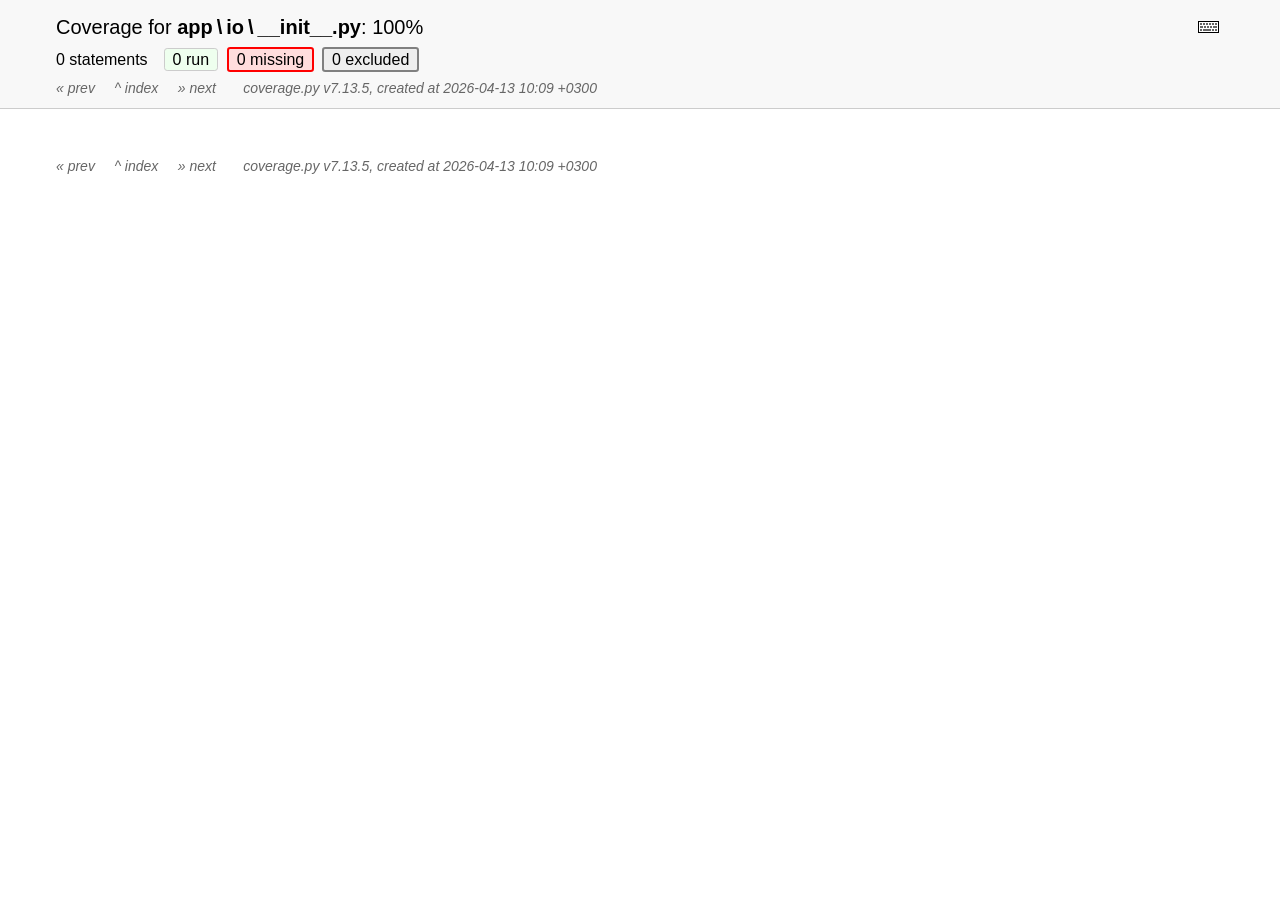
<file: htmlcov/z_33b29d6e34a56991___init___py.html>
<!DOCTYPE html>
<html lang="en">
<head>
    <meta http-equiv="Content-Type" content="text/html; charset=utf-8">
    <title>Coverage for app\io\__init__.py: 100%</title>
    <link rel="icon" sizes="32x32" href="favicon_32_cb_c827f16f.png">
    <link rel="stylesheet" href="style_cb_5c747636.css" type="text/css">
    <script src="coverage_html_cb_188fc9a4.js" defer></script>
</head>
<body class="pyfile">
<header>
    <div class="content">
        <h1>
            <span class="text">Coverage for </span><b>app&#8201;\&#8201;io&#8201;\&#8201;__init__.py</b>:
            <span class="pc_cov">100%</span>
        </h1>
        <aside id="help_panel_wrapper">
            <input id="help_panel_state" type="checkbox">
            <label for="help_panel_state">
                <img id="keyboard_icon" src="keybd_closed_cb_900cfef5.png" alt="Show/hide keyboard shortcuts">
            </label>
            <div id="help_panel">
                <p class="legend">Shortcuts on this page</p>
                <div class="keyhelp">
                    <p>
                        <kbd>r</kbd>
                        <kbd>m</kbd>
                        <kbd>x</kbd>
                        &nbsp; toggle line displays
                    </p>
                    <p>
                        <kbd>j</kbd>
                        <kbd>k</kbd>
                        &nbsp; next/prev highlighted chunk
                    </p>
                    <p>
                        <kbd>0</kbd> &nbsp; (zero) top of page
                    </p>
                    <p>
                        <kbd>1</kbd> &nbsp; (one) first highlighted chunk
                    </p>
                    <p>
                        <kbd>[</kbd>
                        <kbd>]</kbd>
                        &nbsp; prev/next file
                    </p>
                    <p>
                        <kbd>u</kbd> &nbsp; up to the index
                    </p>
                    <p>
                        <kbd>?</kbd> &nbsp; show/hide this help
                    </p>
                </div>
            </div>
        </aside>
        <h2>
            <span class="text">0 statements &nbsp;</span>
            <button type="button" class="run button_toggle_run" value="run" data-shortcut="r" title="Toggle lines run">0<span class="text"> run</span></button>
            <button type="button" class="mis show_mis button_toggle_mis" value="mis" data-shortcut="m" title="Toggle lines missing">0<span class="text"> missing</span></button>
            <button type="button" class="exc show_exc button_toggle_exc" value="exc" data-shortcut="x" title="Toggle lines excluded">0<span class="text"> excluded</span></button>
        </h2>
        <p class="text">
            <a id="prevFileLink" class="nav" href="z_adebc8a9b0574ea2_models_py.html">&#xab; prev</a> &nbsp; &nbsp;
            <a id="indexLink" class="nav" href="index.html">&Hat; index</a> &nbsp; &nbsp;
            <a id="nextFileLink" class="nav" href="z_33b29d6e34a56991_readers_py.html">&#xbb; next</a>
            &nbsp; &nbsp; &nbsp;
            <a class="nav" href="https://coverage.readthedocs.io/en/7.13.5">coverage.py v7.13.5</a>,
            created at 2026-04-13 10:09 +0300
        </p>
        <aside class="hidden">
            <button type="button" class="button_next_chunk" data-shortcut="j"></button>
            <button type="button" class="button_prev_chunk" data-shortcut="k"></button>
            <button type="button" class="button_top_of_page" data-shortcut="0"></button>
            <button type="button" class="button_first_chunk" data-shortcut="1"></button>
            <button type="button" class="button_prev_file" data-shortcut="["></button>
            <button type="button" class="button_next_file" data-shortcut="]"></button>
            <button type="button" class="button_to_index" data-shortcut="u"></button>
            <button type="button" class="button_show_hide_help" data-shortcut="?"></button>
        </aside>
    </div>
</header>
<main id="source">
</main>
<footer>
    <div class="content">
        <p>
            <a class="nav" href="z_adebc8a9b0574ea2_models_py.html">&#xab; prev</a> &nbsp; &nbsp;
            <a class="nav" href="index.html">&Hat; index</a> &nbsp; &nbsp;
            <a class="nav" href="z_33b29d6e34a56991_readers_py.html">&#xbb; next</a>
            &nbsp; &nbsp; &nbsp;
            <a class="nav" href="https://coverage.readthedocs.io/en/7.13.5">coverage.py v7.13.5</a>,
            created at 2026-04-13 10:09 +0300
        </p>
    </div>
</footer>
</body>
</html>
</file>
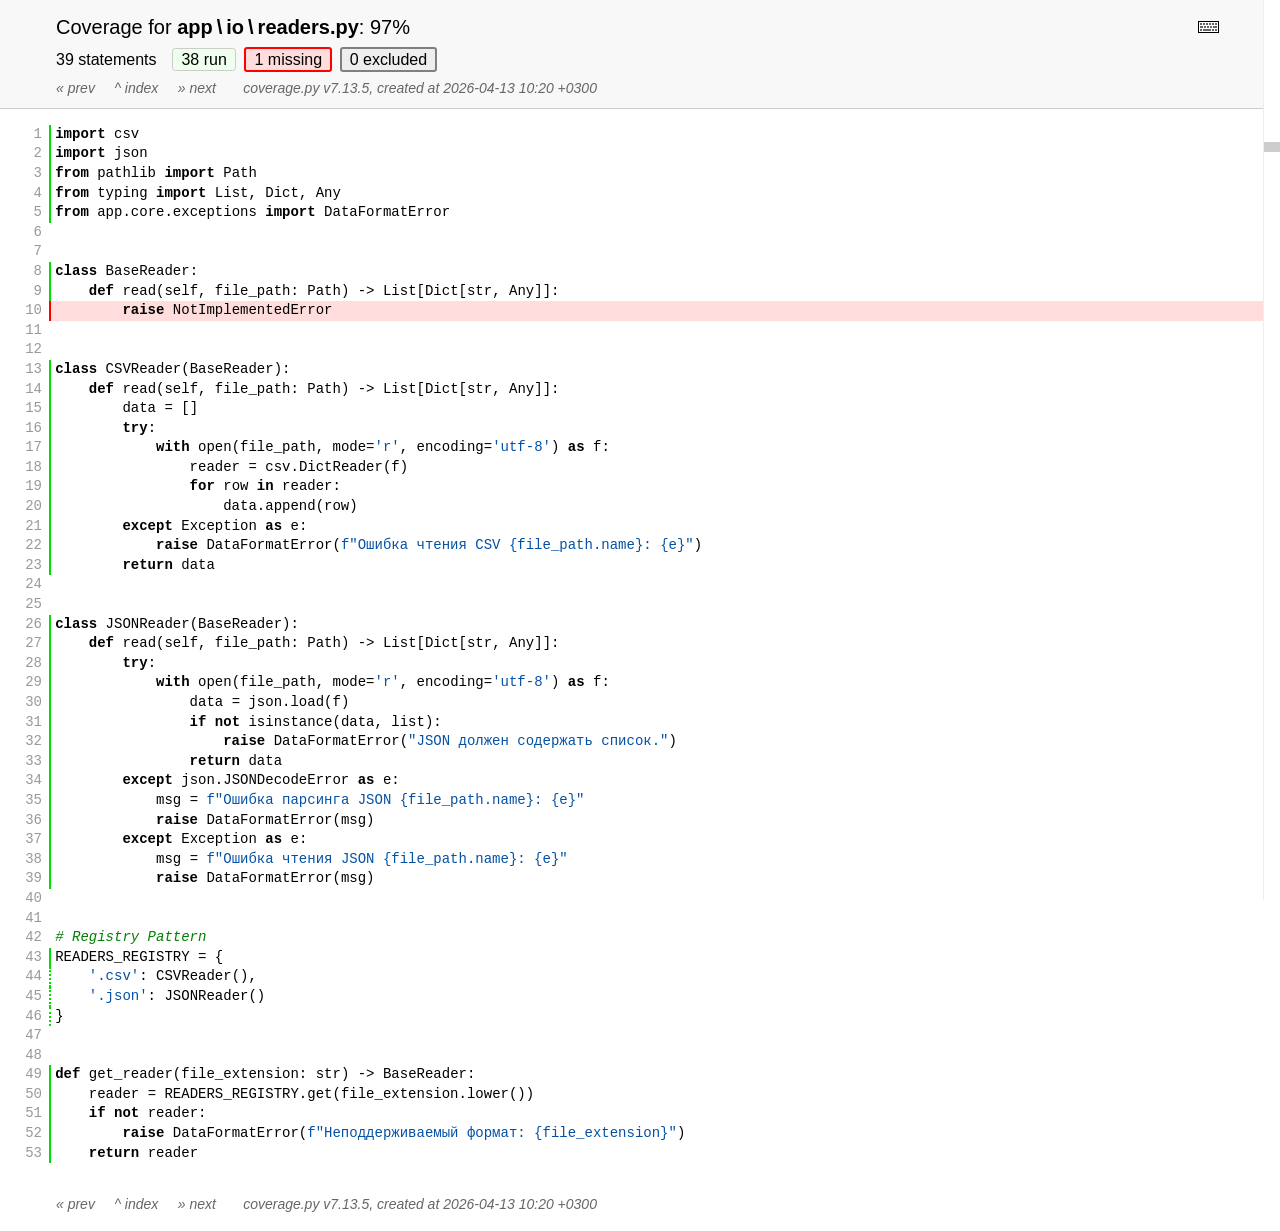
<file: htmlcov/z_33b29d6e34a56991_readers_py.html>
<!DOCTYPE html>
<html lang="en">
<head>
    <meta http-equiv="Content-Type" content="text/html; charset=utf-8">
    <title>Coverage for app\io\readers.py: 97%</title>
    <link rel="icon" sizes="32x32" href="favicon_32_cb_c827f16f.png">
    <link rel="stylesheet" href="style_cb_5c747636.css" type="text/css">
    <script src="coverage_html_cb_188fc9a4.js" defer></script>
</head>
<body class="pyfile">
<header>
    <div class="content">
        <h1>
            <span class="text">Coverage for </span><b>app&#8201;\&#8201;io&#8201;\&#8201;readers.py</b>:
            <span class="pc_cov">97%</span>
        </h1>
        <aside id="help_panel_wrapper">
            <input id="help_panel_state" type="checkbox">
            <label for="help_panel_state">
                <img id="keyboard_icon" src="keybd_closed_cb_900cfef5.png" alt="Show/hide keyboard shortcuts">
            </label>
            <div id="help_panel">
                <p class="legend">Shortcuts on this page</p>
                <div class="keyhelp">
                    <p>
                        <kbd>r</kbd>
                        <kbd>m</kbd>
                        <kbd>x</kbd>
                        &nbsp; toggle line displays
                    </p>
                    <p>
                        <kbd>j</kbd>
                        <kbd>k</kbd>
                        &nbsp; next/prev highlighted chunk
                    </p>
                    <p>
                        <kbd>0</kbd> &nbsp; (zero) top of page
                    </p>
                    <p>
                        <kbd>1</kbd> &nbsp; (one) first highlighted chunk
                    </p>
                    <p>
                        <kbd>[</kbd>
                        <kbd>]</kbd>
                        &nbsp; prev/next file
                    </p>
                    <p>
                        <kbd>u</kbd> &nbsp; up to the index
                    </p>
                    <p>
                        <kbd>?</kbd> &nbsp; show/hide this help
                    </p>
                </div>
            </div>
        </aside>
        <h2>
            <span class="text">39 statements &nbsp;</span>
            <button type="button" class="run button_toggle_run" value="run" data-shortcut="r" title="Toggle lines run">38<span class="text"> run</span></button>
            <button type="button" class="mis show_mis button_toggle_mis" value="mis" data-shortcut="m" title="Toggle lines missing">1<span class="text"> missing</span></button>
            <button type="button" class="exc show_exc button_toggle_exc" value="exc" data-shortcut="x" title="Toggle lines excluded">0<span class="text"> excluded</span></button>
        </h2>
        <p class="text">
            <a id="prevFileLink" class="nav" href="z_33b29d6e34a56991___init___py.html">&#xab; prev</a> &nbsp; &nbsp;
            <a id="indexLink" class="nav" href="index.html">&Hat; index</a> &nbsp; &nbsp;
            <a id="nextFileLink" class="nav" href="z_4c37ce8615b5aa70___init___py.html">&#xbb; next</a>
            &nbsp; &nbsp; &nbsp;
            <a class="nav" href="https://coverage.readthedocs.io/en/7.13.5">coverage.py v7.13.5</a>,
            created at 2026-04-13 10:20 +0300
        </p>
        <aside class="hidden">
            <button type="button" class="button_next_chunk" data-shortcut="j"></button>
            <button type="button" class="button_prev_chunk" data-shortcut="k"></button>
            <button type="button" class="button_top_of_page" data-shortcut="0"></button>
            <button type="button" class="button_first_chunk" data-shortcut="1"></button>
            <button type="button" class="button_prev_file" data-shortcut="["></button>
            <button type="button" class="button_next_file" data-shortcut="]"></button>
            <button type="button" class="button_to_index" data-shortcut="u"></button>
            <button type="button" class="button_show_hide_help" data-shortcut="?"></button>
        </aside>
    </div>
</header>
<main id="source">
    <p class="run"><span class="n"><a id="t1" href="#t1">1</a></span><span class="t"><span class="key">import</span> <span class="nam">csv</span>&nbsp;</span><span class="r"></span></p>
    <p class="run"><span class="n"><a id="t2" href="#t2">2</a></span><span class="t"><span class="key">import</span> <span class="nam">json</span>&nbsp;</span><span class="r"></span></p>
    <p class="run"><span class="n"><a id="t3" href="#t3">3</a></span><span class="t"><span class="key">from</span> <span class="nam">pathlib</span> <span class="key">import</span> <span class="nam">Path</span>&nbsp;</span><span class="r"></span></p>
    <p class="run"><span class="n"><a id="t4" href="#t4">4</a></span><span class="t"><span class="key">from</span> <span class="nam">typing</span> <span class="key">import</span> <span class="nam">List</span><span class="op">,</span> <span class="nam">Dict</span><span class="op">,</span> <span class="nam">Any</span>&nbsp;</span><span class="r"></span></p>
    <p class="run"><span class="n"><a id="t5" href="#t5">5</a></span><span class="t"><span class="key">from</span> <span class="nam">app</span><span class="op">.</span><span class="nam">core</span><span class="op">.</span><span class="nam">exceptions</span> <span class="key">import</span> <span class="nam">DataFormatError</span>&nbsp;</span><span class="r"></span></p>
    <p class="pln"><span class="n"><a id="t6" href="#t6">6</a></span><span class="t">&nbsp;</span><span class="r"></span></p>
    <p class="pln"><span class="n"><a id="t7" href="#t7">7</a></span><span class="t">&nbsp;</span><span class="r"></span></p>
    <p class="run"><span class="n"><a id="t8" href="#t8">8</a></span><span class="t"><span class="key">class</span> <span class="nam">BaseReader</span><span class="op">:</span>&nbsp;</span><span class="r"></span></p>
    <p class="run"><span class="n"><a id="t9" href="#t9">9</a></span><span class="t">    <span class="key">def</span> <span class="nam">read</span><span class="op">(</span><span class="nam">self</span><span class="op">,</span> <span class="nam">file_path</span><span class="op">:</span> <span class="nam">Path</span><span class="op">)</span> <span class="op">-></span> <span class="nam">List</span><span class="op">[</span><span class="nam">Dict</span><span class="op">[</span><span class="nam">str</span><span class="op">,</span> <span class="nam">Any</span><span class="op">]</span><span class="op">]</span><span class="op">:</span>&nbsp;</span><span class="r"></span></p>
    <p class="mis show_mis"><span class="n"><a id="t10" href="#t10">10</a></span><span class="t">        <span class="key">raise</span> <span class="nam">NotImplementedError</span>&nbsp;</span><span class="r"></span></p>
    <p class="pln"><span class="n"><a id="t11" href="#t11">11</a></span><span class="t">&nbsp;</span><span class="r"></span></p>
    <p class="pln"><span class="n"><a id="t12" href="#t12">12</a></span><span class="t">&nbsp;</span><span class="r"></span></p>
    <p class="run"><span class="n"><a id="t13" href="#t13">13</a></span><span class="t"><span class="key">class</span> <span class="nam">CSVReader</span><span class="op">(</span><span class="nam">BaseReader</span><span class="op">)</span><span class="op">:</span>&nbsp;</span><span class="r"></span></p>
    <p class="run"><span class="n"><a id="t14" href="#t14">14</a></span><span class="t">    <span class="key">def</span> <span class="nam">read</span><span class="op">(</span><span class="nam">self</span><span class="op">,</span> <span class="nam">file_path</span><span class="op">:</span> <span class="nam">Path</span><span class="op">)</span> <span class="op">-></span> <span class="nam">List</span><span class="op">[</span><span class="nam">Dict</span><span class="op">[</span><span class="nam">str</span><span class="op">,</span> <span class="nam">Any</span><span class="op">]</span><span class="op">]</span><span class="op">:</span>&nbsp;</span><span class="r"></span></p>
    <p class="run"><span class="n"><a id="t15" href="#t15">15</a></span><span class="t">        <span class="nam">data</span> <span class="op">=</span> <span class="op">[</span><span class="op">]</span>&nbsp;</span><span class="r"></span></p>
    <p class="run"><span class="n"><a id="t16" href="#t16">16</a></span><span class="t">        <span class="key">try</span><span class="op">:</span>&nbsp;</span><span class="r"></span></p>
    <p class="run"><span class="n"><a id="t17" href="#t17">17</a></span><span class="t">            <span class="key">with</span> <span class="nam">open</span><span class="op">(</span><span class="nam">file_path</span><span class="op">,</span> <span class="nam">mode</span><span class="op">=</span><span class="str">'r'</span><span class="op">,</span> <span class="nam">encoding</span><span class="op">=</span><span class="str">'utf-8'</span><span class="op">)</span> <span class="key">as</span> <span class="nam">f</span><span class="op">:</span>&nbsp;</span><span class="r"></span></p>
    <p class="run"><span class="n"><a id="t18" href="#t18">18</a></span><span class="t">                <span class="nam">reader</span> <span class="op">=</span> <span class="nam">csv</span><span class="op">.</span><span class="nam">DictReader</span><span class="op">(</span><span class="nam">f</span><span class="op">)</span>&nbsp;</span><span class="r"></span></p>
    <p class="run"><span class="n"><a id="t19" href="#t19">19</a></span><span class="t">                <span class="key">for</span> <span class="nam">row</span> <span class="key">in</span> <span class="nam">reader</span><span class="op">:</span>&nbsp;</span><span class="r"></span></p>
    <p class="run"><span class="n"><a id="t20" href="#t20">20</a></span><span class="t">                    <span class="nam">data</span><span class="op">.</span><span class="nam">append</span><span class="op">(</span><span class="nam">row</span><span class="op">)</span>&nbsp;</span><span class="r"></span></p>
    <p class="run"><span class="n"><a id="t21" href="#t21">21</a></span><span class="t">        <span class="key">except</span> <span class="nam">Exception</span> <span class="key">as</span> <span class="nam">e</span><span class="op">:</span>&nbsp;</span><span class="r"></span></p>
    <p class="run"><span class="n"><a id="t22" href="#t22">22</a></span><span class="t">            <span class="key">raise</span> <span class="nam">DataFormatError</span><span class="op">(</span><span class="str">f"&#1054;&#1096;&#1080;&#1073;&#1082;&#1072; &#1095;&#1090;&#1077;&#1085;&#1080;&#1103; CSV {file_path.name}: {e}"</span><span class="op">)</span>&nbsp;</span><span class="r"></span></p>
    <p class="run"><span class="n"><a id="t23" href="#t23">23</a></span><span class="t">        <span class="key">return</span> <span class="nam">data</span>&nbsp;</span><span class="r"></span></p>
    <p class="pln"><span class="n"><a id="t24" href="#t24">24</a></span><span class="t">&nbsp;</span><span class="r"></span></p>
    <p class="pln"><span class="n"><a id="t25" href="#t25">25</a></span><span class="t">&nbsp;</span><span class="r"></span></p>
    <p class="run"><span class="n"><a id="t26" href="#t26">26</a></span><span class="t"><span class="key">class</span> <span class="nam">JSONReader</span><span class="op">(</span><span class="nam">BaseReader</span><span class="op">)</span><span class="op">:</span>&nbsp;</span><span class="r"></span></p>
    <p class="run"><span class="n"><a id="t27" href="#t27">27</a></span><span class="t">    <span class="key">def</span> <span class="nam">read</span><span class="op">(</span><span class="nam">self</span><span class="op">,</span> <span class="nam">file_path</span><span class="op">:</span> <span class="nam">Path</span><span class="op">)</span> <span class="op">-></span> <span class="nam">List</span><span class="op">[</span><span class="nam">Dict</span><span class="op">[</span><span class="nam">str</span><span class="op">,</span> <span class="nam">Any</span><span class="op">]</span><span class="op">]</span><span class="op">:</span>&nbsp;</span><span class="r"></span></p>
    <p class="run"><span class="n"><a id="t28" href="#t28">28</a></span><span class="t">        <span class="key">try</span><span class="op">:</span>&nbsp;</span><span class="r"></span></p>
    <p class="run"><span class="n"><a id="t29" href="#t29">29</a></span><span class="t">            <span class="key">with</span> <span class="nam">open</span><span class="op">(</span><span class="nam">file_path</span><span class="op">,</span> <span class="nam">mode</span><span class="op">=</span><span class="str">'r'</span><span class="op">,</span> <span class="nam">encoding</span><span class="op">=</span><span class="str">'utf-8'</span><span class="op">)</span> <span class="key">as</span> <span class="nam">f</span><span class="op">:</span>&nbsp;</span><span class="r"></span></p>
    <p class="run"><span class="n"><a id="t30" href="#t30">30</a></span><span class="t">                <span class="nam">data</span> <span class="op">=</span> <span class="nam">json</span><span class="op">.</span><span class="nam">load</span><span class="op">(</span><span class="nam">f</span><span class="op">)</span>&nbsp;</span><span class="r"></span></p>
    <p class="run"><span class="n"><a id="t31" href="#t31">31</a></span><span class="t">                <span class="key">if</span> <span class="key">not</span> <span class="nam">isinstance</span><span class="op">(</span><span class="nam">data</span><span class="op">,</span> <span class="nam">list</span><span class="op">)</span><span class="op">:</span>&nbsp;</span><span class="r"></span></p>
    <p class="run"><span class="n"><a id="t32" href="#t32">32</a></span><span class="t">                    <span class="key">raise</span> <span class="nam">DataFormatError</span><span class="op">(</span><span class="str">"JSON &#1076;&#1086;&#1083;&#1078;&#1077;&#1085; &#1089;&#1086;&#1076;&#1077;&#1088;&#1078;&#1072;&#1090;&#1100; &#1089;&#1087;&#1080;&#1089;&#1086;&#1082;."</span><span class="op">)</span>&nbsp;</span><span class="r"></span></p>
    <p class="run"><span class="n"><a id="t33" href="#t33">33</a></span><span class="t">                <span class="key">return</span> <span class="nam">data</span>&nbsp;</span><span class="r"></span></p>
    <p class="run"><span class="n"><a id="t34" href="#t34">34</a></span><span class="t">        <span class="key">except</span> <span class="nam">json</span><span class="op">.</span><span class="nam">JSONDecodeError</span> <span class="key">as</span> <span class="nam">e</span><span class="op">:</span>&nbsp;</span><span class="r"></span></p>
    <p class="run"><span class="n"><a id="t35" href="#t35">35</a></span><span class="t">            <span class="nam">msg</span> <span class="op">=</span> <span class="str">f"&#1054;&#1096;&#1080;&#1073;&#1082;&#1072; &#1087;&#1072;&#1088;&#1089;&#1080;&#1085;&#1075;&#1072; JSON {file_path.name}: {e}"</span>&nbsp;</span><span class="r"></span></p>
    <p class="run"><span class="n"><a id="t36" href="#t36">36</a></span><span class="t">            <span class="key">raise</span> <span class="nam">DataFormatError</span><span class="op">(</span><span class="nam">msg</span><span class="op">)</span>&nbsp;</span><span class="r"></span></p>
    <p class="run"><span class="n"><a id="t37" href="#t37">37</a></span><span class="t">        <span class="key">except</span> <span class="nam">Exception</span> <span class="key">as</span> <span class="nam">e</span><span class="op">:</span>&nbsp;</span><span class="r"></span></p>
    <p class="run"><span class="n"><a id="t38" href="#t38">38</a></span><span class="t">            <span class="nam">msg</span> <span class="op">=</span> <span class="str">f"&#1054;&#1096;&#1080;&#1073;&#1082;&#1072; &#1095;&#1090;&#1077;&#1085;&#1080;&#1103; JSON {file_path.name}: {e}"</span>&nbsp;</span><span class="r"></span></p>
    <p class="run"><span class="n"><a id="t39" href="#t39">39</a></span><span class="t">            <span class="key">raise</span> <span class="nam">DataFormatError</span><span class="op">(</span><span class="nam">msg</span><span class="op">)</span>&nbsp;</span><span class="r"></span></p>
    <p class="pln"><span class="n"><a id="t40" href="#t40">40</a></span><span class="t">&nbsp;</span><span class="r"></span></p>
    <p class="pln"><span class="n"><a id="t41" href="#t41">41</a></span><span class="t">&nbsp;</span><span class="r"></span></p>
    <p class="pln"><span class="n"><a id="t42" href="#t42">42</a></span><span class="t"><span class="com"># Registry Pattern</span>&nbsp;</span><span class="r"></span></p>
    <p class="run"><span class="n"><a id="t43" href="#t43">43</a></span><span class="t"><span class="nam">READERS_REGISTRY</span> <span class="op">=</span> <span class="op">{</span>&nbsp;</span><span class="r"></span></p>
    <p class="run run2"><span class="n"><a id="t44" href="#t44">44</a></span><span class="t">    <span class="str">'.csv'</span><span class="op">:</span> <span class="nam">CSVReader</span><span class="op">(</span><span class="op">)</span><span class="op">,</span>&nbsp;</span><span class="r"></span></p>
    <p class="run run2"><span class="n"><a id="t45" href="#t45">45</a></span><span class="t">    <span class="str">'.json'</span><span class="op">:</span> <span class="nam">JSONReader</span><span class="op">(</span><span class="op">)</span>&nbsp;</span><span class="r"></span></p>
    <p class="run run2"><span class="n"><a id="t46" href="#t46">46</a></span><span class="t"><span class="op">}</span>&nbsp;</span><span class="r"></span></p>
    <p class="pln"><span class="n"><a id="t47" href="#t47">47</a></span><span class="t">&nbsp;</span><span class="r"></span></p>
    <p class="pln"><span class="n"><a id="t48" href="#t48">48</a></span><span class="t">&nbsp;</span><span class="r"></span></p>
    <p class="run"><span class="n"><a id="t49" href="#t49">49</a></span><span class="t"><span class="key">def</span> <span class="nam">get_reader</span><span class="op">(</span><span class="nam">file_extension</span><span class="op">:</span> <span class="nam">str</span><span class="op">)</span> <span class="op">-></span> <span class="nam">BaseReader</span><span class="op">:</span>&nbsp;</span><span class="r"></span></p>
    <p class="run"><span class="n"><a id="t50" href="#t50">50</a></span><span class="t">    <span class="nam">reader</span> <span class="op">=</span> <span class="nam">READERS_REGISTRY</span><span class="op">.</span><span class="nam">get</span><span class="op">(</span><span class="nam">file_extension</span><span class="op">.</span><span class="nam">lower</span><span class="op">(</span><span class="op">)</span><span class="op">)</span>&nbsp;</span><span class="r"></span></p>
    <p class="run"><span class="n"><a id="t51" href="#t51">51</a></span><span class="t">    <span class="key">if</span> <span class="key">not</span> <span class="nam">reader</span><span class="op">:</span>&nbsp;</span><span class="r"></span></p>
    <p class="run"><span class="n"><a id="t52" href="#t52">52</a></span><span class="t">        <span class="key">raise</span> <span class="nam">DataFormatError</span><span class="op">(</span><span class="str">f"&#1053;&#1077;&#1087;&#1086;&#1076;&#1076;&#1077;&#1088;&#1078;&#1080;&#1074;&#1072;&#1077;&#1084;&#1099;&#1081; &#1092;&#1086;&#1088;&#1084;&#1072;&#1090;: {file_extension}"</span><span class="op">)</span>&nbsp;</span><span class="r"></span></p>
    <p class="run"><span class="n"><a id="t53" href="#t53">53</a></span><span class="t">    <span class="key">return</span> <span class="nam">reader</span>&nbsp;</span><span class="r"></span></p>
</main>
<footer>
    <div class="content">
        <p>
            <a class="nav" href="z_33b29d6e34a56991___init___py.html">&#xab; prev</a> &nbsp; &nbsp;
            <a class="nav" href="index.html">&Hat; index</a> &nbsp; &nbsp;
            <a class="nav" href="z_4c37ce8615b5aa70___init___py.html">&#xbb; next</a>
            &nbsp; &nbsp; &nbsp;
            <a class="nav" href="https://coverage.readthedocs.io/en/7.13.5">coverage.py v7.13.5</a>,
            created at 2026-04-13 10:20 +0300
        </p>
    </div>
</footer>
</body>
</html>
</file>
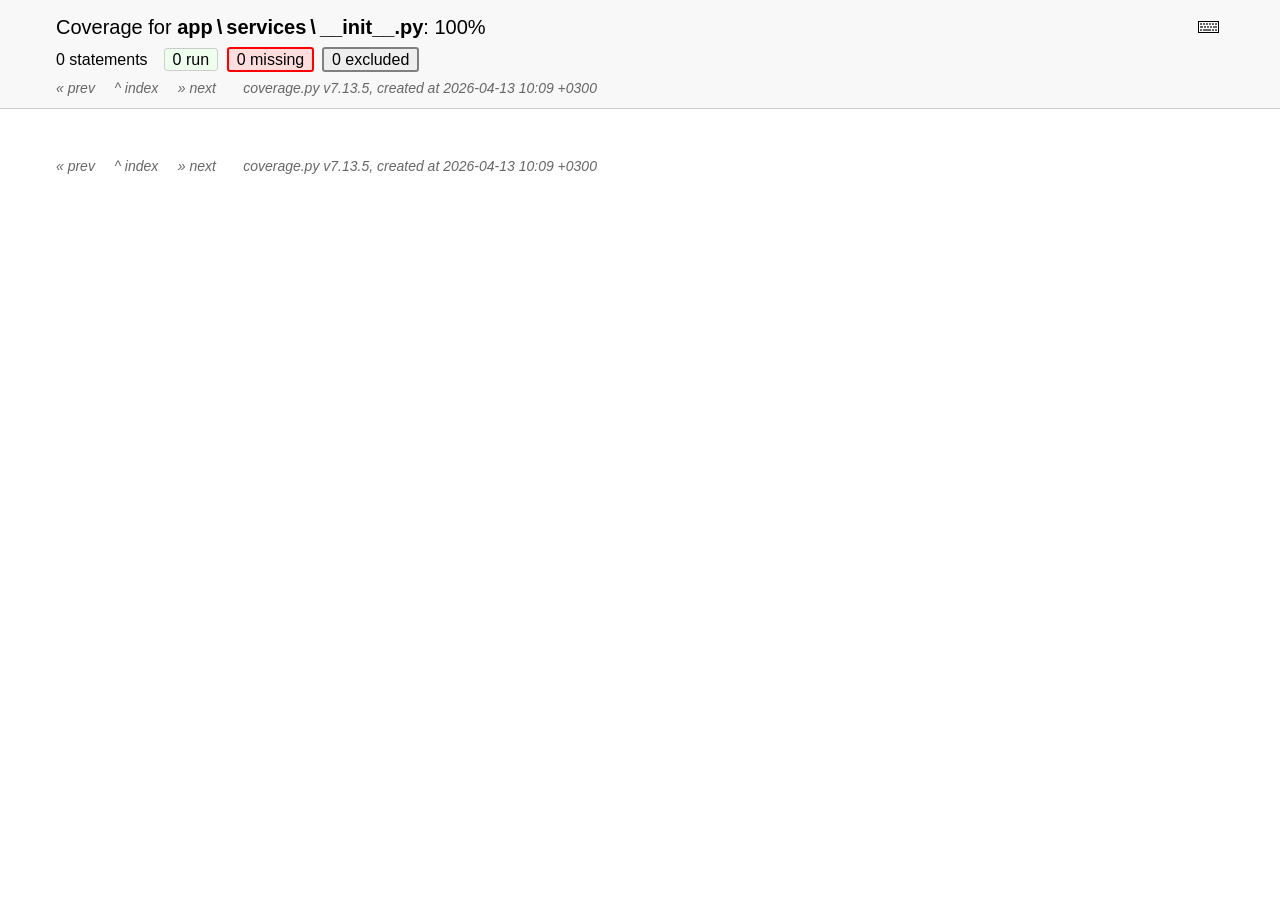
<file: htmlcov/z_4c37ce8615b5aa70___init___py.html>
<!DOCTYPE html>
<html lang="en">
<head>
    <meta http-equiv="Content-Type" content="text/html; charset=utf-8">
    <title>Coverage for app\services\__init__.py: 100%</title>
    <link rel="icon" sizes="32x32" href="favicon_32_cb_c827f16f.png">
    <link rel="stylesheet" href="style_cb_5c747636.css" type="text/css">
    <script src="coverage_html_cb_188fc9a4.js" defer></script>
</head>
<body class="pyfile">
<header>
    <div class="content">
        <h1>
            <span class="text">Coverage for </span><b>app&#8201;\&#8201;services&#8201;\&#8201;__init__.py</b>:
            <span class="pc_cov">100%</span>
        </h1>
        <aside id="help_panel_wrapper">
            <input id="help_panel_state" type="checkbox">
            <label for="help_panel_state">
                <img id="keyboard_icon" src="keybd_closed_cb_900cfef5.png" alt="Show/hide keyboard shortcuts">
            </label>
            <div id="help_panel">
                <p class="legend">Shortcuts on this page</p>
                <div class="keyhelp">
                    <p>
                        <kbd>r</kbd>
                        <kbd>m</kbd>
                        <kbd>x</kbd>
                        &nbsp; toggle line displays
                    </p>
                    <p>
                        <kbd>j</kbd>
                        <kbd>k</kbd>
                        &nbsp; next/prev highlighted chunk
                    </p>
                    <p>
                        <kbd>0</kbd> &nbsp; (zero) top of page
                    </p>
                    <p>
                        <kbd>1</kbd> &nbsp; (one) first highlighted chunk
                    </p>
                    <p>
                        <kbd>[</kbd>
                        <kbd>]</kbd>
                        &nbsp; prev/next file
                    </p>
                    <p>
                        <kbd>u</kbd> &nbsp; up to the index
                    </p>
                    <p>
                        <kbd>?</kbd> &nbsp; show/hide this help
                    </p>
                </div>
            </div>
        </aside>
        <h2>
            <span class="text">0 statements &nbsp;</span>
            <button type="button" class="run button_toggle_run" value="run" data-shortcut="r" title="Toggle lines run">0<span class="text"> run</span></button>
            <button type="button" class="mis show_mis button_toggle_mis" value="mis" data-shortcut="m" title="Toggle lines missing">0<span class="text"> missing</span></button>
            <button type="button" class="exc show_exc button_toggle_exc" value="exc" data-shortcut="x" title="Toggle lines excluded">0<span class="text"> excluded</span></button>
        </h2>
        <p class="text">
            <a id="prevFileLink" class="nav" href="z_33b29d6e34a56991_readers_py.html">&#xab; prev</a> &nbsp; &nbsp;
            <a id="indexLink" class="nav" href="index.html">&Hat; index</a> &nbsp; &nbsp;
            <a id="nextFileLink" class="nav" href="z_4c37ce8615b5aa70_processor_py.html">&#xbb; next</a>
            &nbsp; &nbsp; &nbsp;
            <a class="nav" href="https://coverage.readthedocs.io/en/7.13.5">coverage.py v7.13.5</a>,
            created at 2026-04-13 10:09 +0300
        </p>
        <aside class="hidden">
            <button type="button" class="button_next_chunk" data-shortcut="j"></button>
            <button type="button" class="button_prev_chunk" data-shortcut="k"></button>
            <button type="button" class="button_top_of_page" data-shortcut="0"></button>
            <button type="button" class="button_first_chunk" data-shortcut="1"></button>
            <button type="button" class="button_prev_file" data-shortcut="["></button>
            <button type="button" class="button_next_file" data-shortcut="]"></button>
            <button type="button" class="button_to_index" data-shortcut="u"></button>
            <button type="button" class="button_show_hide_help" data-shortcut="?"></button>
        </aside>
    </div>
</header>
<main id="source">
</main>
<footer>
    <div class="content">
        <p>
            <a class="nav" href="z_33b29d6e34a56991_readers_py.html">&#xab; prev</a> &nbsp; &nbsp;
            <a class="nav" href="index.html">&Hat; index</a> &nbsp; &nbsp;
            <a class="nav" href="z_4c37ce8615b5aa70_processor_py.html">&#xbb; next</a>
            &nbsp; &nbsp; &nbsp;
            <a class="nav" href="https://coverage.readthedocs.io/en/7.13.5">coverage.py v7.13.5</a>,
            created at 2026-04-13 10:09 +0300
        </p>
    </div>
</footer>
</body>
</html>
</file>
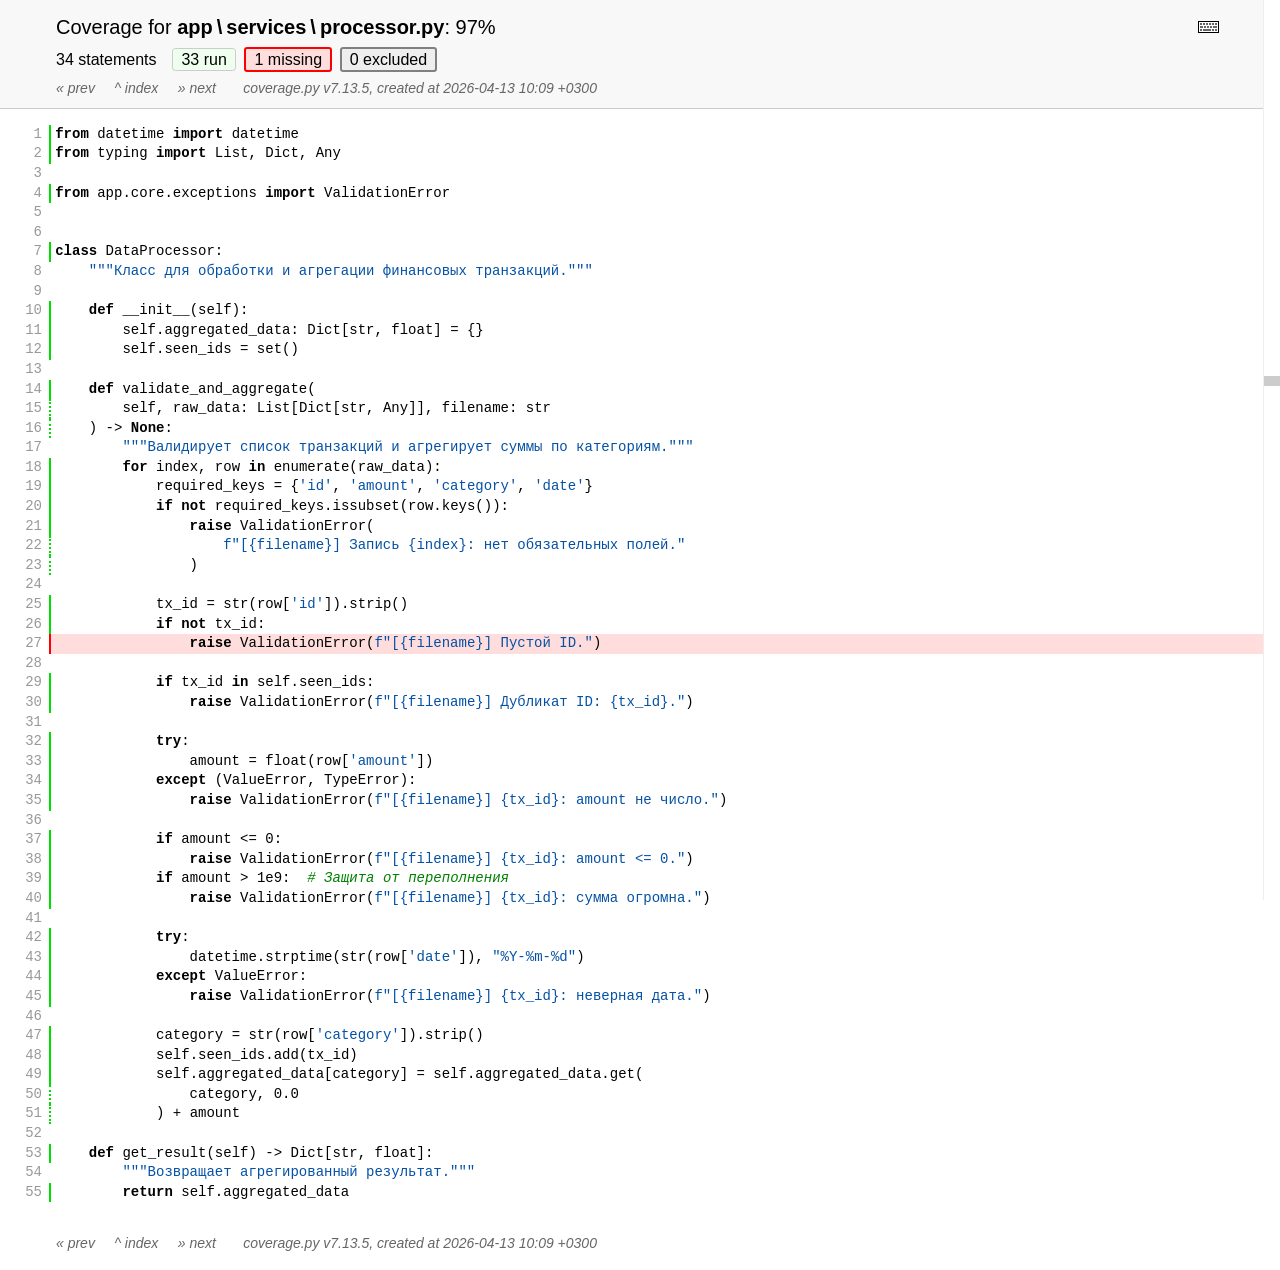
<file: htmlcov/z_4c37ce8615b5aa70_processor_py.html>
<!DOCTYPE html>
<html lang="en">
<head>
    <meta http-equiv="Content-Type" content="text/html; charset=utf-8">
    <title>Coverage for app\services\processor.py: 97%</title>
    <link rel="icon" sizes="32x32" href="favicon_32_cb_c827f16f.png">
    <link rel="stylesheet" href="style_cb_5c747636.css" type="text/css">
    <script src="coverage_html_cb_188fc9a4.js" defer></script>
</head>
<body class="pyfile">
<header>
    <div class="content">
        <h1>
            <span class="text">Coverage for </span><b>app&#8201;\&#8201;services&#8201;\&#8201;processor.py</b>:
            <span class="pc_cov">97%</span>
        </h1>
        <aside id="help_panel_wrapper">
            <input id="help_panel_state" type="checkbox">
            <label for="help_panel_state">
                <img id="keyboard_icon" src="keybd_closed_cb_900cfef5.png" alt="Show/hide keyboard shortcuts">
            </label>
            <div id="help_panel">
                <p class="legend">Shortcuts on this page</p>
                <div class="keyhelp">
                    <p>
                        <kbd>r</kbd>
                        <kbd>m</kbd>
                        <kbd>x</kbd>
                        &nbsp; toggle line displays
                    </p>
                    <p>
                        <kbd>j</kbd>
                        <kbd>k</kbd>
                        &nbsp; next/prev highlighted chunk
                    </p>
                    <p>
                        <kbd>0</kbd> &nbsp; (zero) top of page
                    </p>
                    <p>
                        <kbd>1</kbd> &nbsp; (one) first highlighted chunk
                    </p>
                    <p>
                        <kbd>[</kbd>
                        <kbd>]</kbd>
                        &nbsp; prev/next file
                    </p>
                    <p>
                        <kbd>u</kbd> &nbsp; up to the index
                    </p>
                    <p>
                        <kbd>?</kbd> &nbsp; show/hide this help
                    </p>
                </div>
            </div>
        </aside>
        <h2>
            <span class="text">34 statements &nbsp;</span>
            <button type="button" class="run button_toggle_run" value="run" data-shortcut="r" title="Toggle lines run">33<span class="text"> run</span></button>
            <button type="button" class="mis show_mis button_toggle_mis" value="mis" data-shortcut="m" title="Toggle lines missing">1<span class="text"> missing</span></button>
            <button type="button" class="exc show_exc button_toggle_exc" value="exc" data-shortcut="x" title="Toggle lines excluded">0<span class="text"> excluded</span></button>
        </h2>
        <p class="text">
            <a id="prevFileLink" class="nav" href="z_4c37ce8615b5aa70___init___py.html">&#xab; prev</a> &nbsp; &nbsp;
            <a id="indexLink" class="nav" href="index.html">&Hat; index</a> &nbsp; &nbsp;
            <a id="nextFileLink" class="nav" href="main_py.html">&#xbb; next</a>
            &nbsp; &nbsp; &nbsp;
            <a class="nav" href="https://coverage.readthedocs.io/en/7.13.5">coverage.py v7.13.5</a>,
            created at 2026-04-13 10:09 +0300
        </p>
        <aside class="hidden">
            <button type="button" class="button_next_chunk" data-shortcut="j"></button>
            <button type="button" class="button_prev_chunk" data-shortcut="k"></button>
            <button type="button" class="button_top_of_page" data-shortcut="0"></button>
            <button type="button" class="button_first_chunk" data-shortcut="1"></button>
            <button type="button" class="button_prev_file" data-shortcut="["></button>
            <button type="button" class="button_next_file" data-shortcut="]"></button>
            <button type="button" class="button_to_index" data-shortcut="u"></button>
            <button type="button" class="button_show_hide_help" data-shortcut="?"></button>
        </aside>
    </div>
</header>
<main id="source">
    <p class="run"><span class="n"><a id="t1" href="#t1">1</a></span><span class="t"><span class="key">from</span> <span class="nam">datetime</span> <span class="key">import</span> <span class="nam">datetime</span>&nbsp;</span><span class="r"></span></p>
    <p class="run"><span class="n"><a id="t2" href="#t2">2</a></span><span class="t"><span class="key">from</span> <span class="nam">typing</span> <span class="key">import</span> <span class="nam">List</span><span class="op">,</span> <span class="nam">Dict</span><span class="op">,</span> <span class="nam">Any</span>&nbsp;</span><span class="r"></span></p>
    <p class="pln"><span class="n"><a id="t3" href="#t3">3</a></span><span class="t">&nbsp;</span><span class="r"></span></p>
    <p class="run"><span class="n"><a id="t4" href="#t4">4</a></span><span class="t"><span class="key">from</span> <span class="nam">app</span><span class="op">.</span><span class="nam">core</span><span class="op">.</span><span class="nam">exceptions</span> <span class="key">import</span> <span class="nam">ValidationError</span>&nbsp;</span><span class="r"></span></p>
    <p class="pln"><span class="n"><a id="t5" href="#t5">5</a></span><span class="t">&nbsp;</span><span class="r"></span></p>
    <p class="pln"><span class="n"><a id="t6" href="#t6">6</a></span><span class="t">&nbsp;</span><span class="r"></span></p>
    <p class="run"><span class="n"><a id="t7" href="#t7">7</a></span><span class="t"><span class="key">class</span> <span class="nam">DataProcessor</span><span class="op">:</span>&nbsp;</span><span class="r"></span></p>
    <p class="pln"><span class="n"><a id="t8" href="#t8">8</a></span><span class="t">    <span class="str">"""&#1050;&#1083;&#1072;&#1089;&#1089; &#1076;&#1083;&#1103; &#1086;&#1073;&#1088;&#1072;&#1073;&#1086;&#1090;&#1082;&#1080; &#1080; &#1072;&#1075;&#1088;&#1077;&#1075;&#1072;&#1094;&#1080;&#1080; &#1092;&#1080;&#1085;&#1072;&#1085;&#1089;&#1086;&#1074;&#1099;&#1093; &#1090;&#1088;&#1072;&#1085;&#1079;&#1072;&#1082;&#1094;&#1080;&#1081;."""</span>&nbsp;</span><span class="r"></span></p>
    <p class="pln"><span class="n"><a id="t9" href="#t9">9</a></span><span class="t">&nbsp;</span><span class="r"></span></p>
    <p class="run"><span class="n"><a id="t10" href="#t10">10</a></span><span class="t">    <span class="key">def</span> <span class="nam">__init__</span><span class="op">(</span><span class="nam">self</span><span class="op">)</span><span class="op">:</span>&nbsp;</span><span class="r"></span></p>
    <p class="run"><span class="n"><a id="t11" href="#t11">11</a></span><span class="t">        <span class="nam">self</span><span class="op">.</span><span class="nam">aggregated_data</span><span class="op">:</span> <span class="nam">Dict</span><span class="op">[</span><span class="nam">str</span><span class="op">,</span> <span class="nam">float</span><span class="op">]</span> <span class="op">=</span> <span class="op">{</span><span class="op">}</span>&nbsp;</span><span class="r"></span></p>
    <p class="run"><span class="n"><a id="t12" href="#t12">12</a></span><span class="t">        <span class="nam">self</span><span class="op">.</span><span class="nam">seen_ids</span> <span class="op">=</span> <span class="nam">set</span><span class="op">(</span><span class="op">)</span>&nbsp;</span><span class="r"></span></p>
    <p class="pln"><span class="n"><a id="t13" href="#t13">13</a></span><span class="t">&nbsp;</span><span class="r"></span></p>
    <p class="run"><span class="n"><a id="t14" href="#t14">14</a></span><span class="t">    <span class="key">def</span> <span class="nam">validate_and_aggregate</span><span class="op">(</span>&nbsp;</span><span class="r"></span></p>
    <p class="run run2"><span class="n"><a id="t15" href="#t15">15</a></span><span class="t">        <span class="nam">self</span><span class="op">,</span> <span class="nam">raw_data</span><span class="op">:</span> <span class="nam">List</span><span class="op">[</span><span class="nam">Dict</span><span class="op">[</span><span class="nam">str</span><span class="op">,</span> <span class="nam">Any</span><span class="op">]</span><span class="op">]</span><span class="op">,</span> <span class="nam">filename</span><span class="op">:</span> <span class="nam">str</span>&nbsp;</span><span class="r"></span></p>
    <p class="run run2"><span class="n"><a id="t16" href="#t16">16</a></span><span class="t">    <span class="op">)</span> <span class="op">-></span> <span class="key">None</span><span class="op">:</span>&nbsp;</span><span class="r"></span></p>
    <p class="pln"><span class="n"><a id="t17" href="#t17">17</a></span><span class="t">        <span class="str">"""&#1042;&#1072;&#1083;&#1080;&#1076;&#1080;&#1088;&#1091;&#1077;&#1090; &#1089;&#1087;&#1080;&#1089;&#1086;&#1082; &#1090;&#1088;&#1072;&#1085;&#1079;&#1072;&#1082;&#1094;&#1080;&#1081; &#1080; &#1072;&#1075;&#1088;&#1077;&#1075;&#1080;&#1088;&#1091;&#1077;&#1090; &#1089;&#1091;&#1084;&#1084;&#1099; &#1087;&#1086; &#1082;&#1072;&#1090;&#1077;&#1075;&#1086;&#1088;&#1080;&#1103;&#1084;."""</span>&nbsp;</span><span class="r"></span></p>
    <p class="run"><span class="n"><a id="t18" href="#t18">18</a></span><span class="t">        <span class="key">for</span> <span class="nam">index</span><span class="op">,</span> <span class="nam">row</span> <span class="key">in</span> <span class="nam">enumerate</span><span class="op">(</span><span class="nam">raw_data</span><span class="op">)</span><span class="op">:</span>&nbsp;</span><span class="r"></span></p>
    <p class="run"><span class="n"><a id="t19" href="#t19">19</a></span><span class="t">            <span class="nam">required_keys</span> <span class="op">=</span> <span class="op">{</span><span class="str">'id'</span><span class="op">,</span> <span class="str">'amount'</span><span class="op">,</span> <span class="str">'category'</span><span class="op">,</span> <span class="str">'date'</span><span class="op">}</span>&nbsp;</span><span class="r"></span></p>
    <p class="run"><span class="n"><a id="t20" href="#t20">20</a></span><span class="t">            <span class="key">if</span> <span class="key">not</span> <span class="nam">required_keys</span><span class="op">.</span><span class="nam">issubset</span><span class="op">(</span><span class="nam">row</span><span class="op">.</span><span class="nam">keys</span><span class="op">(</span><span class="op">)</span><span class="op">)</span><span class="op">:</span>&nbsp;</span><span class="r"></span></p>
    <p class="run"><span class="n"><a id="t21" href="#t21">21</a></span><span class="t">                <span class="key">raise</span> <span class="nam">ValidationError</span><span class="op">(</span>&nbsp;</span><span class="r"></span></p>
    <p class="run run2"><span class="n"><a id="t22" href="#t22">22</a></span><span class="t">                    <span class="str">f"[{filename}] &#1047;&#1072;&#1087;&#1080;&#1089;&#1100; {index}: &#1085;&#1077;&#1090; &#1086;&#1073;&#1103;&#1079;&#1072;&#1090;&#1077;&#1083;&#1100;&#1085;&#1099;&#1093; &#1087;&#1086;&#1083;&#1077;&#1081;."</span>&nbsp;</span><span class="r"></span></p>
    <p class="run run2"><span class="n"><a id="t23" href="#t23">23</a></span><span class="t">                <span class="op">)</span>&nbsp;</span><span class="r"></span></p>
    <p class="pln"><span class="n"><a id="t24" href="#t24">24</a></span><span class="t">&nbsp;</span><span class="r"></span></p>
    <p class="run"><span class="n"><a id="t25" href="#t25">25</a></span><span class="t">            <span class="nam">tx_id</span> <span class="op">=</span> <span class="nam">str</span><span class="op">(</span><span class="nam">row</span><span class="op">[</span><span class="str">'id'</span><span class="op">]</span><span class="op">)</span><span class="op">.</span><span class="nam">strip</span><span class="op">(</span><span class="op">)</span>&nbsp;</span><span class="r"></span></p>
    <p class="run"><span class="n"><a id="t26" href="#t26">26</a></span><span class="t">            <span class="key">if</span> <span class="key">not</span> <span class="nam">tx_id</span><span class="op">:</span>&nbsp;</span><span class="r"></span></p>
    <p class="mis show_mis"><span class="n"><a id="t27" href="#t27">27</a></span><span class="t">                <span class="key">raise</span> <span class="nam">ValidationError</span><span class="op">(</span><span class="str">f"[{filename}] &#1055;&#1091;&#1089;&#1090;&#1086;&#1081; ID."</span><span class="op">)</span>&nbsp;</span><span class="r"></span></p>
    <p class="pln"><span class="n"><a id="t28" href="#t28">28</a></span><span class="t">&nbsp;</span><span class="r"></span></p>
    <p class="run"><span class="n"><a id="t29" href="#t29">29</a></span><span class="t">            <span class="key">if</span> <span class="nam">tx_id</span> <span class="key">in</span> <span class="nam">self</span><span class="op">.</span><span class="nam">seen_ids</span><span class="op">:</span>&nbsp;</span><span class="r"></span></p>
    <p class="run"><span class="n"><a id="t30" href="#t30">30</a></span><span class="t">                <span class="key">raise</span> <span class="nam">ValidationError</span><span class="op">(</span><span class="str">f"[{filename}] &#1044;&#1091;&#1073;&#1083;&#1080;&#1082;&#1072;&#1090; ID: {tx_id}."</span><span class="op">)</span>&nbsp;</span><span class="r"></span></p>
    <p class="pln"><span class="n"><a id="t31" href="#t31">31</a></span><span class="t">&nbsp;</span><span class="r"></span></p>
    <p class="run"><span class="n"><a id="t32" href="#t32">32</a></span><span class="t">            <span class="key">try</span><span class="op">:</span>&nbsp;</span><span class="r"></span></p>
    <p class="run"><span class="n"><a id="t33" href="#t33">33</a></span><span class="t">                <span class="nam">amount</span> <span class="op">=</span> <span class="nam">float</span><span class="op">(</span><span class="nam">row</span><span class="op">[</span><span class="str">'amount'</span><span class="op">]</span><span class="op">)</span>&nbsp;</span><span class="r"></span></p>
    <p class="run"><span class="n"><a id="t34" href="#t34">34</a></span><span class="t">            <span class="key">except</span> <span class="op">(</span><span class="nam">ValueError</span><span class="op">,</span> <span class="nam">TypeError</span><span class="op">)</span><span class="op">:</span>&nbsp;</span><span class="r"></span></p>
    <p class="run"><span class="n"><a id="t35" href="#t35">35</a></span><span class="t">                <span class="key">raise</span> <span class="nam">ValidationError</span><span class="op">(</span><span class="str">f"[{filename}] {tx_id}: amount &#1085;&#1077; &#1095;&#1080;&#1089;&#1083;&#1086;."</span><span class="op">)</span>&nbsp;</span><span class="r"></span></p>
    <p class="pln"><span class="n"><a id="t36" href="#t36">36</a></span><span class="t">&nbsp;</span><span class="r"></span></p>
    <p class="run"><span class="n"><a id="t37" href="#t37">37</a></span><span class="t">            <span class="key">if</span> <span class="nam">amount</span> <span class="op">&lt;=</span> <span class="num">0</span><span class="op">:</span>&nbsp;</span><span class="r"></span></p>
    <p class="run"><span class="n"><a id="t38" href="#t38">38</a></span><span class="t">                <span class="key">raise</span> <span class="nam">ValidationError</span><span class="op">(</span><span class="str">f"[{filename}] {tx_id}: amount &lt;= 0."</span><span class="op">)</span>&nbsp;</span><span class="r"></span></p>
    <p class="run"><span class="n"><a id="t39" href="#t39">39</a></span><span class="t">            <span class="key">if</span> <span class="nam">amount</span> <span class="op">></span> <span class="num">1e9</span><span class="op">:</span>  <span class="com"># &#1047;&#1072;&#1097;&#1080;&#1090;&#1072; &#1086;&#1090; &#1087;&#1077;&#1088;&#1077;&#1087;&#1086;&#1083;&#1085;&#1077;&#1085;&#1080;&#1103;</span>&nbsp;</span><span class="r"></span></p>
    <p class="run"><span class="n"><a id="t40" href="#t40">40</a></span><span class="t">                <span class="key">raise</span> <span class="nam">ValidationError</span><span class="op">(</span><span class="str">f"[{filename}] {tx_id}: &#1089;&#1091;&#1084;&#1084;&#1072; &#1086;&#1075;&#1088;&#1086;&#1084;&#1085;&#1072;."</span><span class="op">)</span>&nbsp;</span><span class="r"></span></p>
    <p class="pln"><span class="n"><a id="t41" href="#t41">41</a></span><span class="t">&nbsp;</span><span class="r"></span></p>
    <p class="run"><span class="n"><a id="t42" href="#t42">42</a></span><span class="t">            <span class="key">try</span><span class="op">:</span>&nbsp;</span><span class="r"></span></p>
    <p class="run"><span class="n"><a id="t43" href="#t43">43</a></span><span class="t">                <span class="nam">datetime</span><span class="op">.</span><span class="nam">strptime</span><span class="op">(</span><span class="nam">str</span><span class="op">(</span><span class="nam">row</span><span class="op">[</span><span class="str">'date'</span><span class="op">]</span><span class="op">)</span><span class="op">,</span> <span class="str">"%Y-%m-%d"</span><span class="op">)</span>&nbsp;</span><span class="r"></span></p>
    <p class="run"><span class="n"><a id="t44" href="#t44">44</a></span><span class="t">            <span class="key">except</span> <span class="nam">ValueError</span><span class="op">:</span>&nbsp;</span><span class="r"></span></p>
    <p class="run"><span class="n"><a id="t45" href="#t45">45</a></span><span class="t">                <span class="key">raise</span> <span class="nam">ValidationError</span><span class="op">(</span><span class="str">f"[{filename}] {tx_id}: &#1085;&#1077;&#1074;&#1077;&#1088;&#1085;&#1072;&#1103; &#1076;&#1072;&#1090;&#1072;."</span><span class="op">)</span>&nbsp;</span><span class="r"></span></p>
    <p class="pln"><span class="n"><a id="t46" href="#t46">46</a></span><span class="t">&nbsp;</span><span class="r"></span></p>
    <p class="run"><span class="n"><a id="t47" href="#t47">47</a></span><span class="t">            <span class="nam">category</span> <span class="op">=</span> <span class="nam">str</span><span class="op">(</span><span class="nam">row</span><span class="op">[</span><span class="str">'category'</span><span class="op">]</span><span class="op">)</span><span class="op">.</span><span class="nam">strip</span><span class="op">(</span><span class="op">)</span>&nbsp;</span><span class="r"></span></p>
    <p class="run"><span class="n"><a id="t48" href="#t48">48</a></span><span class="t">            <span class="nam">self</span><span class="op">.</span><span class="nam">seen_ids</span><span class="op">.</span><span class="nam">add</span><span class="op">(</span><span class="nam">tx_id</span><span class="op">)</span>&nbsp;</span><span class="r"></span></p>
    <p class="run"><span class="n"><a id="t49" href="#t49">49</a></span><span class="t">            <span class="nam">self</span><span class="op">.</span><span class="nam">aggregated_data</span><span class="op">[</span><span class="nam">category</span><span class="op">]</span> <span class="op">=</span> <span class="nam">self</span><span class="op">.</span><span class="nam">aggregated_data</span><span class="op">.</span><span class="nam">get</span><span class="op">(</span>&nbsp;</span><span class="r"></span></p>
    <p class="run run2"><span class="n"><a id="t50" href="#t50">50</a></span><span class="t">                <span class="nam">category</span><span class="op">,</span> <span class="num">0.0</span>&nbsp;</span><span class="r"></span></p>
    <p class="run run2"><span class="n"><a id="t51" href="#t51">51</a></span><span class="t">            <span class="op">)</span> <span class="op">+</span> <span class="nam">amount</span>&nbsp;</span><span class="r"></span></p>
    <p class="pln"><span class="n"><a id="t52" href="#t52">52</a></span><span class="t">&nbsp;</span><span class="r"></span></p>
    <p class="run"><span class="n"><a id="t53" href="#t53">53</a></span><span class="t">    <span class="key">def</span> <span class="nam">get_result</span><span class="op">(</span><span class="nam">self</span><span class="op">)</span> <span class="op">-></span> <span class="nam">Dict</span><span class="op">[</span><span class="nam">str</span><span class="op">,</span> <span class="nam">float</span><span class="op">]</span><span class="op">:</span>&nbsp;</span><span class="r"></span></p>
    <p class="pln"><span class="n"><a id="t54" href="#t54">54</a></span><span class="t">        <span class="str">"""&#1042;&#1086;&#1079;&#1074;&#1088;&#1072;&#1097;&#1072;&#1077;&#1090; &#1072;&#1075;&#1088;&#1077;&#1075;&#1080;&#1088;&#1086;&#1074;&#1072;&#1085;&#1085;&#1099;&#1081; &#1088;&#1077;&#1079;&#1091;&#1083;&#1100;&#1090;&#1072;&#1090;."""</span>&nbsp;</span><span class="r"></span></p>
    <p class="run"><span class="n"><a id="t55" href="#t55">55</a></span><span class="t">        <span class="key">return</span> <span class="nam">self</span><span class="op">.</span><span class="nam">aggregated_data</span>&nbsp;</span><span class="r"></span></p>
</main>
<footer>
    <div class="content">
        <p>
            <a class="nav" href="z_4c37ce8615b5aa70___init___py.html">&#xab; prev</a> &nbsp; &nbsp;
            <a class="nav" href="index.html">&Hat; index</a> &nbsp; &nbsp;
            <a class="nav" href="main_py.html">&#xbb; next</a>
            &nbsp; &nbsp; &nbsp;
            <a class="nav" href="https://coverage.readthedocs.io/en/7.13.5">coverage.py v7.13.5</a>,
            created at 2026-04-13 10:09 +0300
        </p>
    </div>
</footer>
</body>
</html>
</file>
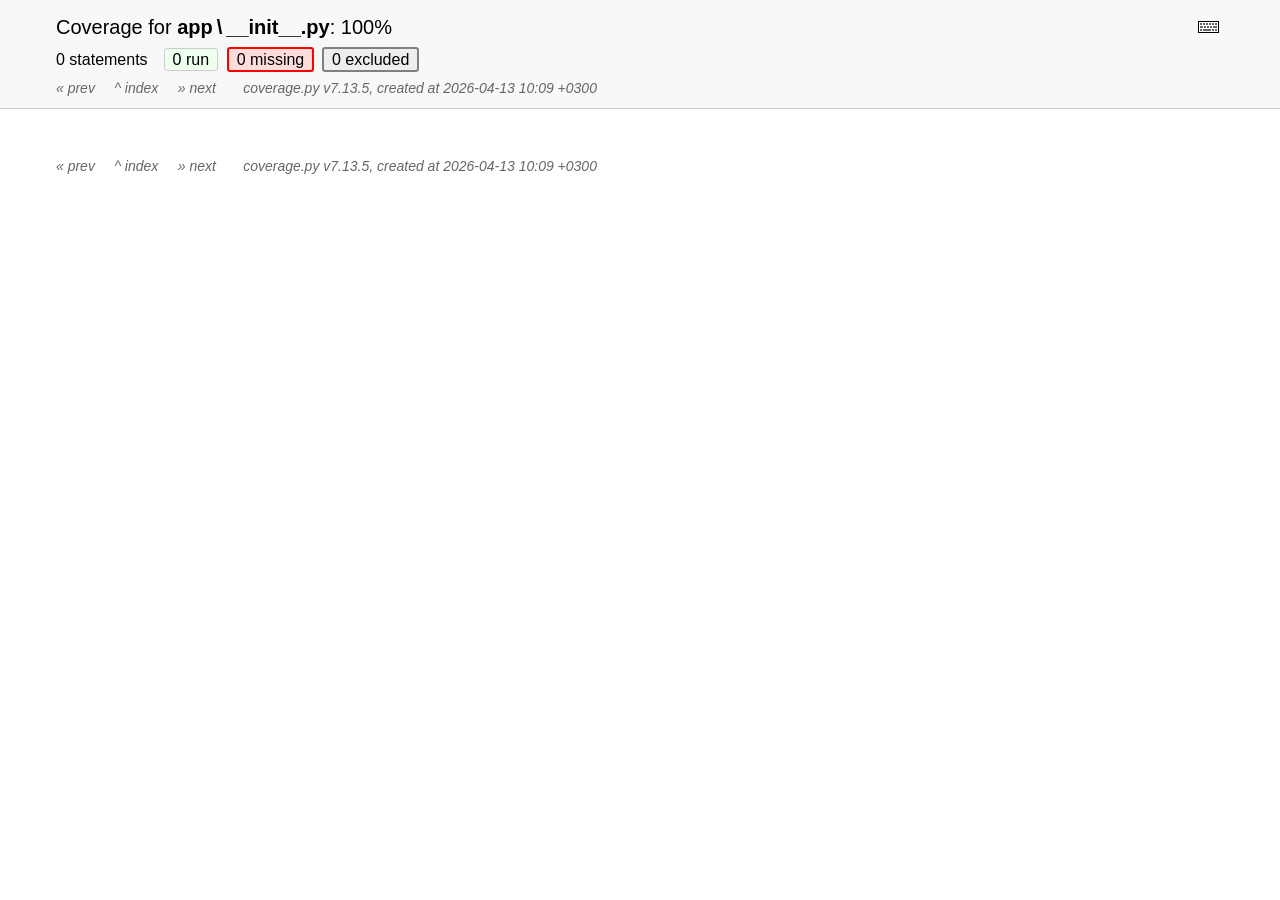
<file: htmlcov/z_5f5a17c013354698___init___py.html>
<!DOCTYPE html>
<html lang="en">
<head>
    <meta http-equiv="Content-Type" content="text/html; charset=utf-8">
    <title>Coverage for app\__init__.py: 100%</title>
    <link rel="icon" sizes="32x32" href="favicon_32_cb_c827f16f.png">
    <link rel="stylesheet" href="style_cb_5c747636.css" type="text/css">
    <script src="coverage_html_cb_188fc9a4.js" defer></script>
</head>
<body class="pyfile">
<header>
    <div class="content">
        <h1>
            <span class="text">Coverage for </span><b>app&#8201;\&#8201;__init__.py</b>:
            <span class="pc_cov">100%</span>
        </h1>
        <aside id="help_panel_wrapper">
            <input id="help_panel_state" type="checkbox">
            <label for="help_panel_state">
                <img id="keyboard_icon" src="keybd_closed_cb_900cfef5.png" alt="Show/hide keyboard shortcuts">
            </label>
            <div id="help_panel">
                <p class="legend">Shortcuts on this page</p>
                <div class="keyhelp">
                    <p>
                        <kbd>r</kbd>
                        <kbd>m</kbd>
                        <kbd>x</kbd>
                        &nbsp; toggle line displays
                    </p>
                    <p>
                        <kbd>j</kbd>
                        <kbd>k</kbd>
                        &nbsp; next/prev highlighted chunk
                    </p>
                    <p>
                        <kbd>0</kbd> &nbsp; (zero) top of page
                    </p>
                    <p>
                        <kbd>1</kbd> &nbsp; (one) first highlighted chunk
                    </p>
                    <p>
                        <kbd>[</kbd>
                        <kbd>]</kbd>
                        &nbsp; prev/next file
                    </p>
                    <p>
                        <kbd>u</kbd> &nbsp; up to the index
                    </p>
                    <p>
                        <kbd>?</kbd> &nbsp; show/hide this help
                    </p>
                </div>
            </div>
        </aside>
        <h2>
            <span class="text">0 statements &nbsp;</span>
            <button type="button" class="run button_toggle_run" value="run" data-shortcut="r" title="Toggle lines run">0<span class="text"> run</span></button>
            <button type="button" class="mis show_mis button_toggle_mis" value="mis" data-shortcut="m" title="Toggle lines missing">0<span class="text"> missing</span></button>
            <button type="button" class="exc show_exc button_toggle_exc" value="exc" data-shortcut="x" title="Toggle lines excluded">0<span class="text"> excluded</span></button>
        </h2>
        <p class="text">
            <a id="prevFileLink" class="nav" href="index.html">&#xab; prev</a> &nbsp; &nbsp;
            <a id="indexLink" class="nav" href="index.html">&Hat; index</a> &nbsp; &nbsp;
            <a id="nextFileLink" class="nav" href="z_adebc8a9b0574ea2___init___py.html">&#xbb; next</a>
            &nbsp; &nbsp; &nbsp;
            <a class="nav" href="https://coverage.readthedocs.io/en/7.13.5">coverage.py v7.13.5</a>,
            created at 2026-04-13 10:09 +0300
        </p>
        <aside class="hidden">
            <button type="button" class="button_next_chunk" data-shortcut="j"></button>
            <button type="button" class="button_prev_chunk" data-shortcut="k"></button>
            <button type="button" class="button_top_of_page" data-shortcut="0"></button>
            <button type="button" class="button_first_chunk" data-shortcut="1"></button>
            <button type="button" class="button_prev_file" data-shortcut="["></button>
            <button type="button" class="button_next_file" data-shortcut="]"></button>
            <button type="button" class="button_to_index" data-shortcut="u"></button>
            <button type="button" class="button_show_hide_help" data-shortcut="?"></button>
        </aside>
    </div>
</header>
<main id="source">
</main>
<footer>
    <div class="content">
        <p>
            <a class="nav" href="index.html">&#xab; prev</a> &nbsp; &nbsp;
            <a class="nav" href="index.html">&Hat; index</a> &nbsp; &nbsp;
            <a class="nav" href="z_adebc8a9b0574ea2___init___py.html">&#xbb; next</a>
            &nbsp; &nbsp; &nbsp;
            <a class="nav" href="https://coverage.readthedocs.io/en/7.13.5">coverage.py v7.13.5</a>,
            created at 2026-04-13 10:09 +0300
        </p>
    </div>
</footer>
</body>
</html>
</file>
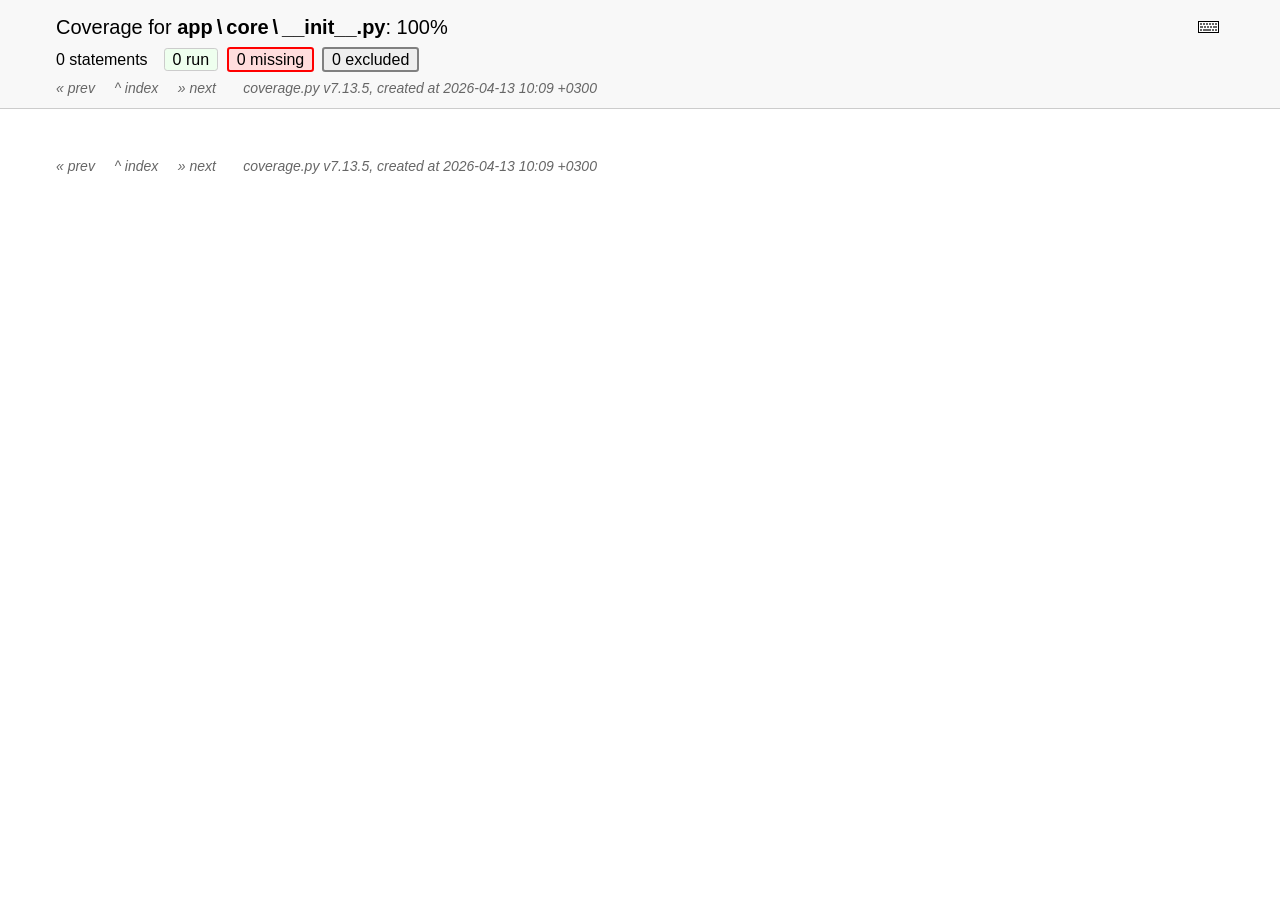
<file: htmlcov/z_adebc8a9b0574ea2___init___py.html>
<!DOCTYPE html>
<html lang="en">
<head>
    <meta http-equiv="Content-Type" content="text/html; charset=utf-8">
    <title>Coverage for app\core\__init__.py: 100%</title>
    <link rel="icon" sizes="32x32" href="favicon_32_cb_c827f16f.png">
    <link rel="stylesheet" href="style_cb_5c747636.css" type="text/css">
    <script src="coverage_html_cb_188fc9a4.js" defer></script>
</head>
<body class="pyfile">
<header>
    <div class="content">
        <h1>
            <span class="text">Coverage for </span><b>app&#8201;\&#8201;core&#8201;\&#8201;__init__.py</b>:
            <span class="pc_cov">100%</span>
        </h1>
        <aside id="help_panel_wrapper">
            <input id="help_panel_state" type="checkbox">
            <label for="help_panel_state">
                <img id="keyboard_icon" src="keybd_closed_cb_900cfef5.png" alt="Show/hide keyboard shortcuts">
            </label>
            <div id="help_panel">
                <p class="legend">Shortcuts on this page</p>
                <div class="keyhelp">
                    <p>
                        <kbd>r</kbd>
                        <kbd>m</kbd>
                        <kbd>x</kbd>
                        &nbsp; toggle line displays
                    </p>
                    <p>
                        <kbd>j</kbd>
                        <kbd>k</kbd>
                        &nbsp; next/prev highlighted chunk
                    </p>
                    <p>
                        <kbd>0</kbd> &nbsp; (zero) top of page
                    </p>
                    <p>
                        <kbd>1</kbd> &nbsp; (one) first highlighted chunk
                    </p>
                    <p>
                        <kbd>[</kbd>
                        <kbd>]</kbd>
                        &nbsp; prev/next file
                    </p>
                    <p>
                        <kbd>u</kbd> &nbsp; up to the index
                    </p>
                    <p>
                        <kbd>?</kbd> &nbsp; show/hide this help
                    </p>
                </div>
            </div>
        </aside>
        <h2>
            <span class="text">0 statements &nbsp;</span>
            <button type="button" class="run button_toggle_run" value="run" data-shortcut="r" title="Toggle lines run">0<span class="text"> run</span></button>
            <button type="button" class="mis show_mis button_toggle_mis" value="mis" data-shortcut="m" title="Toggle lines missing">0<span class="text"> missing</span></button>
            <button type="button" class="exc show_exc button_toggle_exc" value="exc" data-shortcut="x" title="Toggle lines excluded">0<span class="text"> excluded</span></button>
        </h2>
        <p class="text">
            <a id="prevFileLink" class="nav" href="z_5f5a17c013354698___init___py.html">&#xab; prev</a> &nbsp; &nbsp;
            <a id="indexLink" class="nav" href="index.html">&Hat; index</a> &nbsp; &nbsp;
            <a id="nextFileLink" class="nav" href="z_adebc8a9b0574ea2_exceptions_py.html">&#xbb; next</a>
            &nbsp; &nbsp; &nbsp;
            <a class="nav" href="https://coverage.readthedocs.io/en/7.13.5">coverage.py v7.13.5</a>,
            created at 2026-04-13 10:09 +0300
        </p>
        <aside class="hidden">
            <button type="button" class="button_next_chunk" data-shortcut="j"></button>
            <button type="button" class="button_prev_chunk" data-shortcut="k"></button>
            <button type="button" class="button_top_of_page" data-shortcut="0"></button>
            <button type="button" class="button_first_chunk" data-shortcut="1"></button>
            <button type="button" class="button_prev_file" data-shortcut="["></button>
            <button type="button" class="button_next_file" data-shortcut="]"></button>
            <button type="button" class="button_to_index" data-shortcut="u"></button>
            <button type="button" class="button_show_hide_help" data-shortcut="?"></button>
        </aside>
    </div>
</header>
<main id="source">
</main>
<footer>
    <div class="content">
        <p>
            <a class="nav" href="z_5f5a17c013354698___init___py.html">&#xab; prev</a> &nbsp; &nbsp;
            <a class="nav" href="index.html">&Hat; index</a> &nbsp; &nbsp;
            <a class="nav" href="z_adebc8a9b0574ea2_exceptions_py.html">&#xbb; next</a>
            &nbsp; &nbsp; &nbsp;
            <a class="nav" href="https://coverage.readthedocs.io/en/7.13.5">coverage.py v7.13.5</a>,
            created at 2026-04-13 10:09 +0300
        </p>
    </div>
</footer>
</body>
</html>
</file>
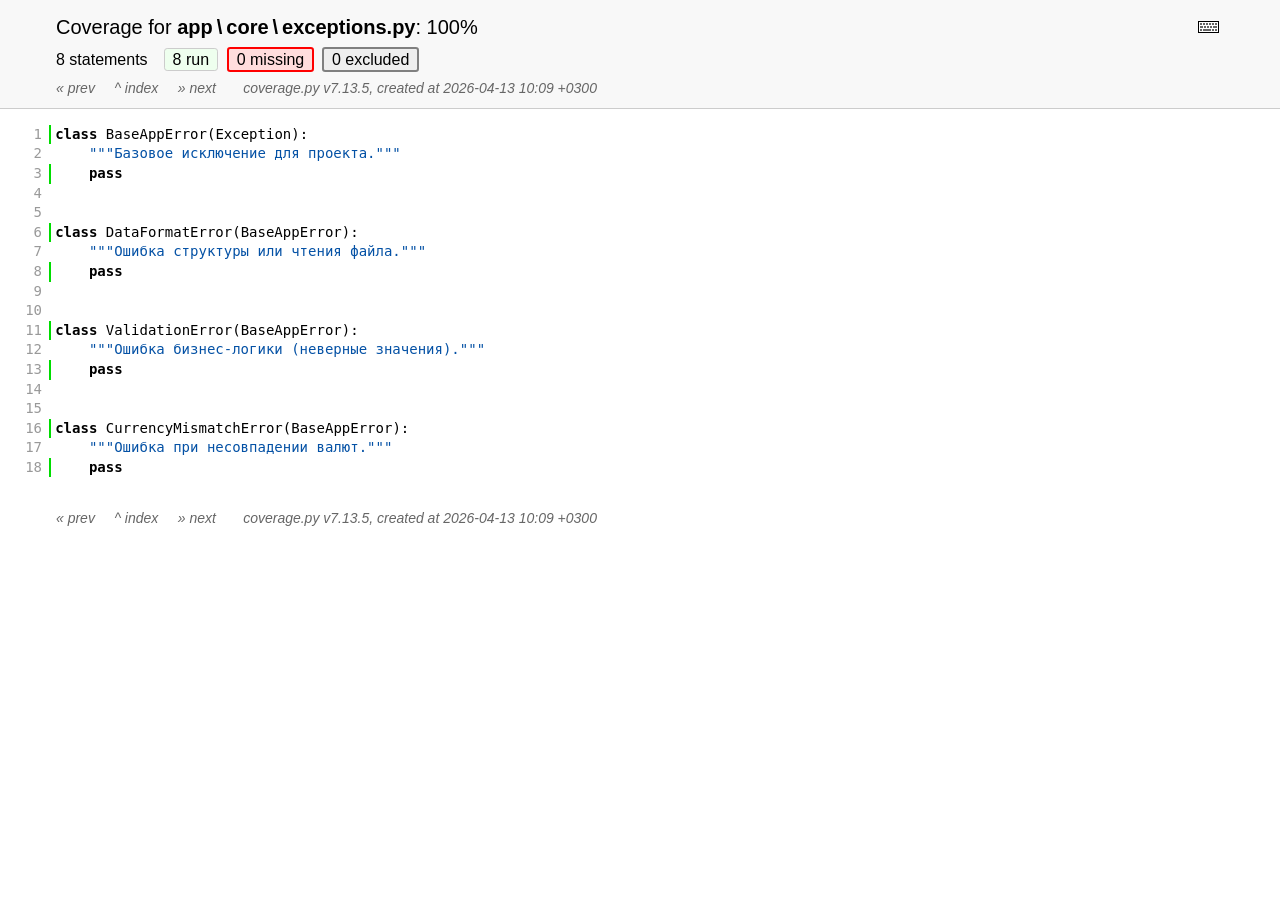
<file: htmlcov/z_adebc8a9b0574ea2_exceptions_py.html>
<!DOCTYPE html>
<html lang="en">
<head>
    <meta http-equiv="Content-Type" content="text/html; charset=utf-8">
    <title>Coverage for app\core\exceptions.py: 100%</title>
    <link rel="icon" sizes="32x32" href="favicon_32_cb_c827f16f.png">
    <link rel="stylesheet" href="style_cb_5c747636.css" type="text/css">
    <script src="coverage_html_cb_188fc9a4.js" defer></script>
</head>
<body class="pyfile">
<header>
    <div class="content">
        <h1>
            <span class="text">Coverage for </span><b>app&#8201;\&#8201;core&#8201;\&#8201;exceptions.py</b>:
            <span class="pc_cov">100%</span>
        </h1>
        <aside id="help_panel_wrapper">
            <input id="help_panel_state" type="checkbox">
            <label for="help_panel_state">
                <img id="keyboard_icon" src="keybd_closed_cb_900cfef5.png" alt="Show/hide keyboard shortcuts">
            </label>
            <div id="help_panel">
                <p class="legend">Shortcuts on this page</p>
                <div class="keyhelp">
                    <p>
                        <kbd>r</kbd>
                        <kbd>m</kbd>
                        <kbd>x</kbd>
                        &nbsp; toggle line displays
                    </p>
                    <p>
                        <kbd>j</kbd>
                        <kbd>k</kbd>
                        &nbsp; next/prev highlighted chunk
                    </p>
                    <p>
                        <kbd>0</kbd> &nbsp; (zero) top of page
                    </p>
                    <p>
                        <kbd>1</kbd> &nbsp; (one) first highlighted chunk
                    </p>
                    <p>
                        <kbd>[</kbd>
                        <kbd>]</kbd>
                        &nbsp; prev/next file
                    </p>
                    <p>
                        <kbd>u</kbd> &nbsp; up to the index
                    </p>
                    <p>
                        <kbd>?</kbd> &nbsp; show/hide this help
                    </p>
                </div>
            </div>
        </aside>
        <h2>
            <span class="text">8 statements &nbsp;</span>
            <button type="button" class="run button_toggle_run" value="run" data-shortcut="r" title="Toggle lines run">8<span class="text"> run</span></button>
            <button type="button" class="mis show_mis button_toggle_mis" value="mis" data-shortcut="m" title="Toggle lines missing">0<span class="text"> missing</span></button>
            <button type="button" class="exc show_exc button_toggle_exc" value="exc" data-shortcut="x" title="Toggle lines excluded">0<span class="text"> excluded</span></button>
        </h2>
        <p class="text">
            <a id="prevFileLink" class="nav" href="z_adebc8a9b0574ea2___init___py.html">&#xab; prev</a> &nbsp; &nbsp;
            <a id="indexLink" class="nav" href="index.html">&Hat; index</a> &nbsp; &nbsp;
            <a id="nextFileLink" class="nav" href="z_adebc8a9b0574ea2_models_py.html">&#xbb; next</a>
            &nbsp; &nbsp; &nbsp;
            <a class="nav" href="https://coverage.readthedocs.io/en/7.13.5">coverage.py v7.13.5</a>,
            created at 2026-04-13 10:09 +0300
        </p>
        <aside class="hidden">
            <button type="button" class="button_next_chunk" data-shortcut="j"></button>
            <button type="button" class="button_prev_chunk" data-shortcut="k"></button>
            <button type="button" class="button_top_of_page" data-shortcut="0"></button>
            <button type="button" class="button_first_chunk" data-shortcut="1"></button>
            <button type="button" class="button_prev_file" data-shortcut="["></button>
            <button type="button" class="button_next_file" data-shortcut="]"></button>
            <button type="button" class="button_to_index" data-shortcut="u"></button>
            <button type="button" class="button_show_hide_help" data-shortcut="?"></button>
        </aside>
    </div>
</header>
<main id="source">
    <p class="run"><span class="n"><a id="t1" href="#t1">1</a></span><span class="t"><span class="key">class</span> <span class="nam">BaseAppError</span><span class="op">(</span><span class="nam">Exception</span><span class="op">)</span><span class="op">:</span>&nbsp;</span><span class="r"></span></p>
    <p class="pln"><span class="n"><a id="t2" href="#t2">2</a></span><span class="t">    <span class="str">"""&#1041;&#1072;&#1079;&#1086;&#1074;&#1086;&#1077; &#1080;&#1089;&#1082;&#1083;&#1102;&#1095;&#1077;&#1085;&#1080;&#1077; &#1076;&#1083;&#1103; &#1087;&#1088;&#1086;&#1077;&#1082;&#1090;&#1072;."""</span>&nbsp;</span><span class="r"></span></p>
    <p class="run"><span class="n"><a id="t3" href="#t3">3</a></span><span class="t">    <span class="key">pass</span>&nbsp;</span><span class="r"></span></p>
    <p class="pln"><span class="n"><a id="t4" href="#t4">4</a></span><span class="t">&nbsp;</span><span class="r"></span></p>
    <p class="pln"><span class="n"><a id="t5" href="#t5">5</a></span><span class="t">&nbsp;</span><span class="r"></span></p>
    <p class="run"><span class="n"><a id="t6" href="#t6">6</a></span><span class="t"><span class="key">class</span> <span class="nam">DataFormatError</span><span class="op">(</span><span class="nam">BaseAppError</span><span class="op">)</span><span class="op">:</span>&nbsp;</span><span class="r"></span></p>
    <p class="pln"><span class="n"><a id="t7" href="#t7">7</a></span><span class="t">    <span class="str">"""&#1054;&#1096;&#1080;&#1073;&#1082;&#1072; &#1089;&#1090;&#1088;&#1091;&#1082;&#1090;&#1091;&#1088;&#1099; &#1080;&#1083;&#1080; &#1095;&#1090;&#1077;&#1085;&#1080;&#1103; &#1092;&#1072;&#1081;&#1083;&#1072;."""</span>&nbsp;</span><span class="r"></span></p>
    <p class="run"><span class="n"><a id="t8" href="#t8">8</a></span><span class="t">    <span class="key">pass</span>&nbsp;</span><span class="r"></span></p>
    <p class="pln"><span class="n"><a id="t9" href="#t9">9</a></span><span class="t">&nbsp;</span><span class="r"></span></p>
    <p class="pln"><span class="n"><a id="t10" href="#t10">10</a></span><span class="t">&nbsp;</span><span class="r"></span></p>
    <p class="run"><span class="n"><a id="t11" href="#t11">11</a></span><span class="t"><span class="key">class</span> <span class="nam">ValidationError</span><span class="op">(</span><span class="nam">BaseAppError</span><span class="op">)</span><span class="op">:</span>&nbsp;</span><span class="r"></span></p>
    <p class="pln"><span class="n"><a id="t12" href="#t12">12</a></span><span class="t">    <span class="str">"""&#1054;&#1096;&#1080;&#1073;&#1082;&#1072; &#1073;&#1080;&#1079;&#1085;&#1077;&#1089;-&#1083;&#1086;&#1075;&#1080;&#1082;&#1080; (&#1085;&#1077;&#1074;&#1077;&#1088;&#1085;&#1099;&#1077; &#1079;&#1085;&#1072;&#1095;&#1077;&#1085;&#1080;&#1103;)."""</span>&nbsp;</span><span class="r"></span></p>
    <p class="run"><span class="n"><a id="t13" href="#t13">13</a></span><span class="t">    <span class="key">pass</span>&nbsp;</span><span class="r"></span></p>
    <p class="pln"><span class="n"><a id="t14" href="#t14">14</a></span><span class="t">&nbsp;</span><span class="r"></span></p>
    <p class="pln"><span class="n"><a id="t15" href="#t15">15</a></span><span class="t">&nbsp;</span><span class="r"></span></p>
    <p class="run"><span class="n"><a id="t16" href="#t16">16</a></span><span class="t"><span class="key">class</span> <span class="nam">CurrencyMismatchError</span><span class="op">(</span><span class="nam">BaseAppError</span><span class="op">)</span><span class="op">:</span>&nbsp;</span><span class="r"></span></p>
    <p class="pln"><span class="n"><a id="t17" href="#t17">17</a></span><span class="t">    <span class="str">"""&#1054;&#1096;&#1080;&#1073;&#1082;&#1072; &#1087;&#1088;&#1080; &#1085;&#1077;&#1089;&#1086;&#1074;&#1087;&#1072;&#1076;&#1077;&#1085;&#1080;&#1080; &#1074;&#1072;&#1083;&#1102;&#1090;."""</span>&nbsp;</span><span class="r"></span></p>
    <p class="run"><span class="n"><a id="t18" href="#t18">18</a></span><span class="t">    <span class="key">pass</span>&nbsp;</span><span class="r"></span></p>
</main>
<footer>
    <div class="content">
        <p>
            <a class="nav" href="z_adebc8a9b0574ea2___init___py.html">&#xab; prev</a> &nbsp; &nbsp;
            <a class="nav" href="index.html">&Hat; index</a> &nbsp; &nbsp;
            <a class="nav" href="z_adebc8a9b0574ea2_models_py.html">&#xbb; next</a>
            &nbsp; &nbsp; &nbsp;
            <a class="nav" href="https://coverage.readthedocs.io/en/7.13.5">coverage.py v7.13.5</a>,
            created at 2026-04-13 10:09 +0300
        </p>
    </div>
</footer>
</body>
</html>
</file>
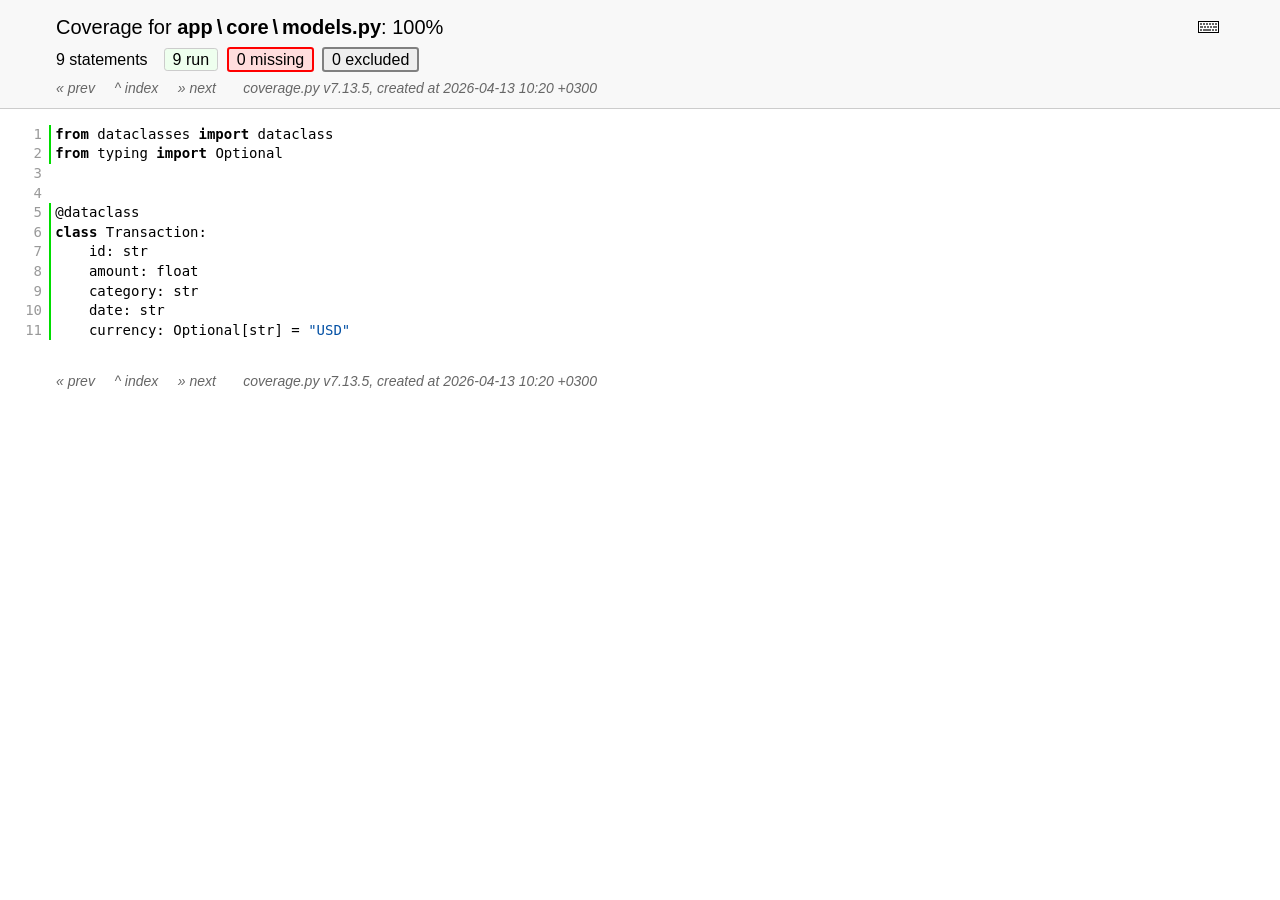
<file: htmlcov/z_adebc8a9b0574ea2_models_py.html>
<!DOCTYPE html>
<html lang="en">
<head>
    <meta http-equiv="Content-Type" content="text/html; charset=utf-8">
    <title>Coverage for app\core\models.py: 100%</title>
    <link rel="icon" sizes="32x32" href="favicon_32_cb_c827f16f.png">
    <link rel="stylesheet" href="style_cb_5c747636.css" type="text/css">
    <script src="coverage_html_cb_188fc9a4.js" defer></script>
</head>
<body class="pyfile">
<header>
    <div class="content">
        <h1>
            <span class="text">Coverage for </span><b>app&#8201;\&#8201;core&#8201;\&#8201;models.py</b>:
            <span class="pc_cov">100%</span>
        </h1>
        <aside id="help_panel_wrapper">
            <input id="help_panel_state" type="checkbox">
            <label for="help_panel_state">
                <img id="keyboard_icon" src="keybd_closed_cb_900cfef5.png" alt="Show/hide keyboard shortcuts">
            </label>
            <div id="help_panel">
                <p class="legend">Shortcuts on this page</p>
                <div class="keyhelp">
                    <p>
                        <kbd>r</kbd>
                        <kbd>m</kbd>
                        <kbd>x</kbd>
                        &nbsp; toggle line displays
                    </p>
                    <p>
                        <kbd>j</kbd>
                        <kbd>k</kbd>
                        &nbsp; next/prev highlighted chunk
                    </p>
                    <p>
                        <kbd>0</kbd> &nbsp; (zero) top of page
                    </p>
                    <p>
                        <kbd>1</kbd> &nbsp; (one) first highlighted chunk
                    </p>
                    <p>
                        <kbd>[</kbd>
                        <kbd>]</kbd>
                        &nbsp; prev/next file
                    </p>
                    <p>
                        <kbd>u</kbd> &nbsp; up to the index
                    </p>
                    <p>
                        <kbd>?</kbd> &nbsp; show/hide this help
                    </p>
                </div>
            </div>
        </aside>
        <h2>
            <span class="text">9 statements &nbsp;</span>
            <button type="button" class="run button_toggle_run" value="run" data-shortcut="r" title="Toggle lines run">9<span class="text"> run</span></button>
            <button type="button" class="mis show_mis button_toggle_mis" value="mis" data-shortcut="m" title="Toggle lines missing">0<span class="text"> missing</span></button>
            <button type="button" class="exc show_exc button_toggle_exc" value="exc" data-shortcut="x" title="Toggle lines excluded">0<span class="text"> excluded</span></button>
        </h2>
        <p class="text">
            <a id="prevFileLink" class="nav" href="z_adebc8a9b0574ea2_exceptions_py.html">&#xab; prev</a> &nbsp; &nbsp;
            <a id="indexLink" class="nav" href="index.html">&Hat; index</a> &nbsp; &nbsp;
            <a id="nextFileLink" class="nav" href="z_33b29d6e34a56991___init___py.html">&#xbb; next</a>
            &nbsp; &nbsp; &nbsp;
            <a class="nav" href="https://coverage.readthedocs.io/en/7.13.5">coverage.py v7.13.5</a>,
            created at 2026-04-13 10:20 +0300
        </p>
        <aside class="hidden">
            <button type="button" class="button_next_chunk" data-shortcut="j"></button>
            <button type="button" class="button_prev_chunk" data-shortcut="k"></button>
            <button type="button" class="button_top_of_page" data-shortcut="0"></button>
            <button type="button" class="button_first_chunk" data-shortcut="1"></button>
            <button type="button" class="button_prev_file" data-shortcut="["></button>
            <button type="button" class="button_next_file" data-shortcut="]"></button>
            <button type="button" class="button_to_index" data-shortcut="u"></button>
            <button type="button" class="button_show_hide_help" data-shortcut="?"></button>
        </aside>
    </div>
</header>
<main id="source">
    <p class="run"><span class="n"><a id="t1" href="#t1">1</a></span><span class="t"><span class="key">from</span> <span class="nam">dataclasses</span> <span class="key">import</span> <span class="nam">dataclass</span>&nbsp;</span><span class="r"></span></p>
    <p class="run"><span class="n"><a id="t2" href="#t2">2</a></span><span class="t"><span class="key">from</span> <span class="nam">typing</span> <span class="key">import</span> <span class="nam">Optional</span>&nbsp;</span><span class="r"></span></p>
    <p class="pln"><span class="n"><a id="t3" href="#t3">3</a></span><span class="t">&nbsp;</span><span class="r"></span></p>
    <p class="pln"><span class="n"><a id="t4" href="#t4">4</a></span><span class="t">&nbsp;</span><span class="r"></span></p>
    <p class="run"><span class="n"><a id="t5" href="#t5">5</a></span><span class="t"><span class="op">@</span><span class="nam">dataclass</span>&nbsp;</span><span class="r"></span></p>
    <p class="run"><span class="n"><a id="t6" href="#t6">6</a></span><span class="t"><span class="key">class</span> <span class="nam">Transaction</span><span class="op">:</span>&nbsp;</span><span class="r"></span></p>
    <p class="run"><span class="n"><a id="t7" href="#t7">7</a></span><span class="t">    <span class="nam">id</span><span class="op">:</span> <span class="nam">str</span>&nbsp;</span><span class="r"></span></p>
    <p class="run"><span class="n"><a id="t8" href="#t8">8</a></span><span class="t">    <span class="nam">amount</span><span class="op">:</span> <span class="nam">float</span>&nbsp;</span><span class="r"></span></p>
    <p class="run"><span class="n"><a id="t9" href="#t9">9</a></span><span class="t">    <span class="nam">category</span><span class="op">:</span> <span class="nam">str</span>&nbsp;</span><span class="r"></span></p>
    <p class="run"><span class="n"><a id="t10" href="#t10">10</a></span><span class="t">    <span class="nam">date</span><span class="op">:</span> <span class="nam">str</span>&nbsp;</span><span class="r"></span></p>
    <p class="run"><span class="n"><a id="t11" href="#t11">11</a></span><span class="t">    <span class="nam">currency</span><span class="op">:</span> <span class="nam">Optional</span><span class="op">[</span><span class="nam">str</span><span class="op">]</span> <span class="op">=</span> <span class="str">"USD"</span>&nbsp;</span><span class="r"></span></p>
</main>
<footer>
    <div class="content">
        <p>
            <a class="nav" href="z_adebc8a9b0574ea2_exceptions_py.html">&#xab; prev</a> &nbsp; &nbsp;
            <a class="nav" href="index.html">&Hat; index</a> &nbsp; &nbsp;
            <a class="nav" href="z_33b29d6e34a56991___init___py.html">&#xbb; next</a>
            &nbsp; &nbsp; &nbsp;
            <a class="nav" href="https://coverage.readthedocs.io/en/7.13.5">coverage.py v7.13.5</a>,
            created at 2026-04-13 10:20 +0300
        </p>
    </div>
</footer>
</body>
</html>
</file>
<file: htmlcov/style_cb_5c747636.css>
@charset "UTF-8";
/* Licensed under the Apache License: http://www.apache.org/licenses/LICENSE-2.0 */
/* For details: https://github.com/coveragepy/coveragepy/blob/main/NOTICE.txt */
/* Don't edit this .css file. Edit the .scss file instead! */
html, body, h1, h2, h3, p, table, td, th { margin: 0; padding: 0; border: 0; font-weight: inherit; font-style: inherit; font-size: 100%; font-family: inherit; vertical-align: baseline; }

body { font-family: -apple-system, BlinkMacSystemFont, "Segoe UI", Roboto, Ubuntu, Cantarell, "Helvetica Neue", sans-serif; font-size: 1em; background: #fff; color: #000; }

@media (prefers-color-scheme: dark) { body { background: #1e1e1e; } }

@media (prefers-color-scheme: dark) { body { color: #eee; } }

html > body { font-size: 16px; }

a:active, a:focus { outline: 2px dashed #007acc; }

p { font-size: .875em; line-height: 1.4em; }

table { border-collapse: collapse; }

td { vertical-align: top; }

table tr.hidden { display: none !important; }

p#no_rows { display: none; font-size: 1.15em; font-family: -apple-system, BlinkMacSystemFont, "Segoe UI", Roboto, Ubuntu, Cantarell, "Helvetica Neue", sans-serif; }

a.nav { text-decoration: none; color: inherit; }

a.nav:hover { text-decoration: underline; color: inherit; }

.hidden { display: none; }

header { background: #f8f8f8; width: 100%; z-index: 2; border-bottom: 1px solid #ccc; }

@media (prefers-color-scheme: dark) { header { background: black; } }

@media (prefers-color-scheme: dark) { header { border-color: #333; } }

header .content { padding: 1rem 3.5rem; }

header h2 { margin-top: .5em; font-size: 1em; }

header h2 a.button { font-family: inherit; font-size: inherit; border: 1px solid; border-radius: .2em; background: #eee; color: inherit; text-decoration: none; padding: .1em .5em; margin: 1px calc(.1em + 1px); cursor: pointer; border-color: #ccc; }

@media (prefers-color-scheme: dark) { header h2 a.button { background: #333; } }

@media (prefers-color-scheme: dark) { header h2 a.button { border-color: #444; } }

header h2 a.button.current { border: 2px solid; background: #fff; border-color: #999; cursor: default; }

@media (prefers-color-scheme: dark) { header h2 a.button.current { background: #1e1e1e; } }

@media (prefers-color-scheme: dark) { header h2 a.button.current { border-color: #777; } }

header p.text { margin: .5em 0 -.5em; color: #666; font-style: italic; }

@media (prefers-color-scheme: dark) { header p.text { color: #aaa; } }

header.sticky { position: fixed; left: 0; right: 0; height: 2.5em; }

header.sticky .text { display: none; }

header.sticky h1, header.sticky h2 { font-size: 1em; margin-top: 0; display: inline-block; }

header.sticky .content { padding: 0.5rem 3.5rem; }

header.sticky .content p { font-size: 1em; }

header.sticky ~ #source { padding-top: 6.5em; }

main { position: relative; z-index: 1; }

footer { margin: 1rem 3.5rem; }

footer .content { padding: 0; color: #666; font-style: italic; }

@media (prefers-color-scheme: dark) { footer .content { color: #aaa; } }

#index { margin: 1rem 0 0 3.5rem; }

h1 { font-size: 1.25em; display: inline-block; }

#filter_container { float: right; margin: 0 2em 0 0; line-height: 1.66em; }

#filter_container #filter { width: 10em; padding: 0.2em 0.5em; border: 2px solid #ccc; background: #fff; color: #000; }

@media (prefers-color-scheme: dark) { #filter_container #filter { border-color: #444; } }

@media (prefers-color-scheme: dark) { #filter_container #filter { background: #1e1e1e; } }

@media (prefers-color-scheme: dark) { #filter_container #filter { color: #eee; } }

#filter_container #filter:focus { border-color: #007acc; }

#filter_container :disabled ~ label { color: #ccc; }

@media (prefers-color-scheme: dark) { #filter_container :disabled ~ label { color: #444; } }

#filter_container label { font-size: .875em; color: #666; }

@media (prefers-color-scheme: dark) { #filter_container label { color: #aaa; } }

header button { font-family: inherit; font-size: inherit; border: 1px solid; border-radius: .2em; background: #eee; color: inherit; text-decoration: none; padding: .1em .5em; margin: 1px calc(.1em + 1px); cursor: pointer; border-color: #ccc; }

@media (prefers-color-scheme: dark) { header button { background: #333; } }

@media (prefers-color-scheme: dark) { header button { border-color: #444; } }

header button:active, header button:focus { outline: 2px dashed #007acc; }

header button.run { background: #eeffee; }

@media (prefers-color-scheme: dark) { header button.run { background: #373d29; } }

header button.run.show_run { background: #dfd; border: 2px solid #00dd00; margin: 0 .1em; }

@media (prefers-color-scheme: dark) { header button.run.show_run { background: #373d29; } }

header button.mis { background: #ffeeee; }

@media (prefers-color-scheme: dark) { header button.mis { background: #4b1818; } }

header button.mis.show_mis { background: #fdd; border: 2px solid #ff0000; margin: 0 .1em; }

@media (prefers-color-scheme: dark) { header button.mis.show_mis { background: #4b1818; } }

header button.exc { background: #f7f7f7; }

@media (prefers-color-scheme: dark) { header button.exc { background: #333; } }

header button.exc.show_exc { background: #eee; border: 2px solid #808080; margin: 0 .1em; }

@media (prefers-color-scheme: dark) { header button.exc.show_exc { background: #333; } }

header button.par { background: #ffffd5; }

@media (prefers-color-scheme: dark) { header button.par { background: #650; } }

header button.par.show_par { background: #ffa; border: 2px solid #bbbb00; margin: 0 .1em; }

@media (prefers-color-scheme: dark) { header button.par.show_par { background: #650; } }

#help_panel, #source p .annotate.long { display: none; position: absolute; z-index: 999; background: #ffffcc; border: 1px solid #888; border-radius: .2em; color: #333; padding: .25em .5em; }

#source p .annotate.long { white-space: normal; float: right; top: 1.75em; right: 1em; height: auto; }

#help_panel_wrapper { float: right; position: relative; }

#keyboard_icon { margin: 5px; }

#help_panel_state { display: none; }

#help_panel { top: 25px; right: 0; padding: .75em; border: 1px solid #883; color: #333; }

#help_panel .keyhelp p { margin-top: .75em; }

#help_panel .legend { font-style: italic; margin-bottom: 1em; }

.indexfile #help_panel { width: 25em; }

.pyfile #help_panel { width: 18em; }

#help_panel_state:checked ~ #help_panel { display: block; }

kbd { border: 1px solid black; border-color: #888 #333 #333 #888; padding: .1em .35em; font-family: SFMono-Regular, Menlo, Monaco, Consolas, monospace; font-weight: bold; background: #eee; border-radius: 3px; }

#source { padding: 1em 0 1em 3.5rem; font-family: SFMono-Regular, Menlo, Monaco, Consolas, monospace; }

#source p { position: relative; white-space: pre; }

#source p * { box-sizing: border-box; }

#source p .n { float: left; text-align: right; width: 3.5rem; box-sizing: border-box; margin-left: -3.5rem; padding-right: 1em; color: #999; user-select: none; }

@media (prefers-color-scheme: dark) { #source p .n { color: #777; } }

#source p .n.highlight { background: #ffdd00; }

#source p .n a { scroll-margin-top: 6em; text-decoration: none; color: #999; }

@media (prefers-color-scheme: dark) { #source p .n a { color: #777; } }

#source p .n a:hover { text-decoration: underline; color: #999; }

@media (prefers-color-scheme: dark) { #source p .n a:hover { color: #777; } }

#source p .t { display: inline-block; width: 100%; box-sizing: border-box; margin-left: -.5em; padding-left: 0.3em; border-left: 0.2em solid #fff; }

@media (prefers-color-scheme: dark) { #source p .t { border-color: #1e1e1e; } }

#source p .t:hover { background: #f2f2f2; }

@media (prefers-color-scheme: dark) { #source p .t:hover { background: #282828; } }

#source p .t:hover ~ .r .annotate.long { display: block; }

#source p .t .com { color: #008000; font-style: italic; line-height: 1px; }

@media (prefers-color-scheme: dark) { #source p .t .com { color: #6a9955; } }

#source p .t .key { font-weight: bold; line-height: 1px; }

#source p .t .str, #source p .t .fst { color: #0451a5; }

@media (prefers-color-scheme: dark) { #source p .t .str, #source p .t .fst { color: #9cdcfe; } }

#source p.mis .t { border-left: 0.2em solid #ff0000; }

#source p.mis.show_mis .t { background: #fdd; }

@media (prefers-color-scheme: dark) { #source p.mis.show_mis .t { background: #4b1818; } }

#source p.mis.show_mis .t:hover { background: #f2d2d2; }

@media (prefers-color-scheme: dark) { #source p.mis.show_mis .t:hover { background: #532323; } }

#source p.mis.mis2 .t { border-left: 0.2em dotted #ff0000; }

#source p.mis.mis2.show_mis .t { background: #ffeeee; }

@media (prefers-color-scheme: dark) { #source p.mis.mis2.show_mis .t { background: #351b1b; } }

#source p.mis.mis2.show_mis .t:hover { background: #f2d2d2; }

@media (prefers-color-scheme: dark) { #source p.mis.mis2.show_mis .t:hover { background: #532323; } }

#source p.run .t { border-left: 0.2em solid #00dd00; }

#source p.run.show_run .t { background: #dfd; }

@media (prefers-color-scheme: dark) { #source p.run.show_run .t { background: #373d29; } }

#source p.run.show_run .t:hover { background: #d2f2d2; }

@media (prefers-color-scheme: dark) { #source p.run.show_run .t:hover { background: #404633; } }

#source p.run.run2 .t { border-left: 0.2em dotted #00dd00; }

#source p.run.run2.show_run .t { background: #eeffee; }

@media (prefers-color-scheme: dark) { #source p.run.run2.show_run .t { background: #2b2e24; } }

#source p.run.run2.show_run .t:hover { background: #d2f2d2; }

@media (prefers-color-scheme: dark) { #source p.run.run2.show_run .t:hover { background: #404633; } }

#source p.exc .t { border-left: 0.2em solid #808080; }

#source p.exc.show_exc .t { background: #eee; }

@media (prefers-color-scheme: dark) { #source p.exc.show_exc .t { background: #333; } }

#source p.exc.show_exc .t:hover { background: #e2e2e2; }

@media (prefers-color-scheme: dark) { #source p.exc.show_exc .t:hover { background: #3c3c3c; } }

#source p.exc.exc2 .t { border-left: 0.2em dotted #808080; }

#source p.exc.exc2.show_exc .t { background: #f7f7f7; }

@media (prefers-color-scheme: dark) { #source p.exc.exc2.show_exc .t { background: #292929; } }

#source p.exc.exc2.show_exc .t:hover { background: #e2e2e2; }

@media (prefers-color-scheme: dark) { #source p.exc.exc2.show_exc .t:hover { background: #3c3c3c; } }

#source p.par .t { border-left: 0.2em solid #bbbb00; }

#source p.par.show_par .t { background: #ffa; }

@media (prefers-color-scheme: dark) { #source p.par.show_par .t { background: #650; } }

#source p.par.show_par .t:hover { background: #f2f2a2; }

@media (prefers-color-scheme: dark) { #source p.par.show_par .t:hover { background: #6d5d0c; } }

#source p.par.par2 .t { border-left: 0.2em dotted #bbbb00; }

#source p.par.par2.show_par .t { background: #ffffd5; }

@media (prefers-color-scheme: dark) { #source p.par.par2.show_par .t { background: #423a0f; } }

#source p.par.par2.show_par .t:hover { background: #f2f2a2; }

@media (prefers-color-scheme: dark) { #source p.par.par2.show_par .t:hover { background: #6d5d0c; } }

#source p .r { position: absolute; top: 0; right: 2.5em; font-family: -apple-system, BlinkMacSystemFont, "Segoe UI", Roboto, Ubuntu, Cantarell, "Helvetica Neue", sans-serif; }

#source p .annotate { font-family: -apple-system, BlinkMacSystemFont, "Segoe UI", Roboto, Ubuntu, Cantarell, "Helvetica Neue", sans-serif; color: #666; padding-right: .5em; }

@media (prefers-color-scheme: dark) { #source p .annotate { color: #ddd; } }

#source p .annotate.short:hover ~ .long { display: block; }

#source p .annotate.long { width: 30em; right: 2.5em; }

#source p input { display: none; }

#source p input ~ .r label.ctx { cursor: pointer; border-radius: .25em; }

#source p input ~ .r label.ctx::before { content: "▶ "; }

#source p input ~ .r label.ctx:hover { background: #e8f4ff; color: #666; }

@media (prefers-color-scheme: dark) { #source p input ~ .r label.ctx:hover { background: #0f3a42; } }

@media (prefers-color-scheme: dark) { #source p input ~ .r label.ctx:hover { color: #aaa; } }

#source p input:checked ~ .r label.ctx { background: #d0e8ff; color: #666; border-radius: .75em .75em 0 0; padding: 0 .5em; margin: -.25em 0; }

@media (prefers-color-scheme: dark) { #source p input:checked ~ .r label.ctx { background: #056; } }

@media (prefers-color-scheme: dark) { #source p input:checked ~ .r label.ctx { color: #aaa; } }

#source p input:checked ~ .r label.ctx::before { content: "▼ "; }

#source p input:checked ~ .ctxs { padding: .25em .5em; overflow-y: scroll; max-height: 10.5em; }

#source p label.ctx { color: #999; display: inline-block; padding: 0 .5em; font-size: .8333em; }

@media (prefers-color-scheme: dark) { #source p label.ctx { color: #777; } }

#source p .ctxs { display: block; max-height: 0; overflow-y: hidden; transition: all .2s; padding: 0 .5em; font-family: -apple-system, BlinkMacSystemFont, "Segoe UI", Roboto, Ubuntu, Cantarell, "Helvetica Neue", sans-serif; white-space: nowrap; background: #d0e8ff; border-radius: .25em; margin-right: 1.75em; text-align: right; }

@media (prefers-color-scheme: dark) { #source p .ctxs { background: #056; } }

#index { font-family: SFMono-Regular, Menlo, Monaco, Consolas, monospace; font-size: 0.875em; }

#index table.index { margin-left: -.5em; }

#index td, #index th { text-align: right; vertical-align: baseline; padding: .25em .5em; border-bottom: 1px solid #eee; }

@media (prefers-color-scheme: dark) { #index td, #index th { border-color: #333; } }

#index td.name, #index th.name { text-align: left; width: auto; font-family: -apple-system, BlinkMacSystemFont, "Segoe UI", Roboto, Ubuntu, Cantarell, "Helvetica Neue", sans-serif; min-width: 15em; }

#index td.left, #index th.left { text-align: left; }

#index td.spacer, #index th.spacer { border: none; padding: 0; }

#index td.spacer:hover, #index th.spacer:hover { background: inherit; }

#index th { font-family: -apple-system, BlinkMacSystemFont, "Segoe UI", Roboto, Ubuntu, Cantarell, "Helvetica Neue", sans-serif; font-style: italic; color: #333; border-color: #ccc; cursor: pointer; }

@media (prefers-color-scheme: dark) { #index th { color: #ddd; } }

@media (prefers-color-scheme: dark) { #index th { border-color: #444; } }

#index th:hover { background: #eee; }

@media (prefers-color-scheme: dark) { #index th:hover { background: #333; } }

#index th .arrows { color: #666; font-size: 85%; font-family: sans-serif; font-style: normal; pointer-events: none; }

#index th[aria-sort="ascending"], #index th[aria-sort="descending"] { white-space: nowrap; background: #eee; padding-left: .5em; }

@media (prefers-color-scheme: dark) { #index th[aria-sort="ascending"], #index th[aria-sort="descending"] { background: #333; } }

#index th[aria-sort="ascending"] .arrows::after { content: " ▲"; }

#index th[aria-sort="descending"] .arrows::after { content: " ▼"; }

#index tr.grouphead th { cursor: default; font-style: normal; border-color: #999; }

@media (prefers-color-scheme: dark) { #index tr.grouphead th { border-color: #777; } }

#index td.name { font-size: 1.15em; }

#index td.name a { text-decoration: none; color: inherit; }

#index td.name .no-noun { font-style: italic; }

#index tr.total td, #index tr.total_dynamic td { font-weight: bold; border-bottom: none; }

#index tr.region:hover { background: #eee; }

@media (prefers-color-scheme: dark) { #index tr.region:hover { background: #333; } }

#index tr.region:hover td.name { text-decoration: underline; color: inherit; }

#scroll_marker { position: fixed; z-index: 3; right: 0; top: 0; width: 16px; height: 100%; background: #fff; border-left: 1px solid #eee; will-change: transform; }

@media (prefers-color-scheme: dark) { #scroll_marker { background: #1e1e1e; } }

@media (prefers-color-scheme: dark) { #scroll_marker { border-color: #333; } }

#scroll_marker .marker { background: #ccc; position: absolute; min-height: 3px; width: 100%; }

@media (prefers-color-scheme: dark) { #scroll_marker .marker { background: #444; } }
</file>
